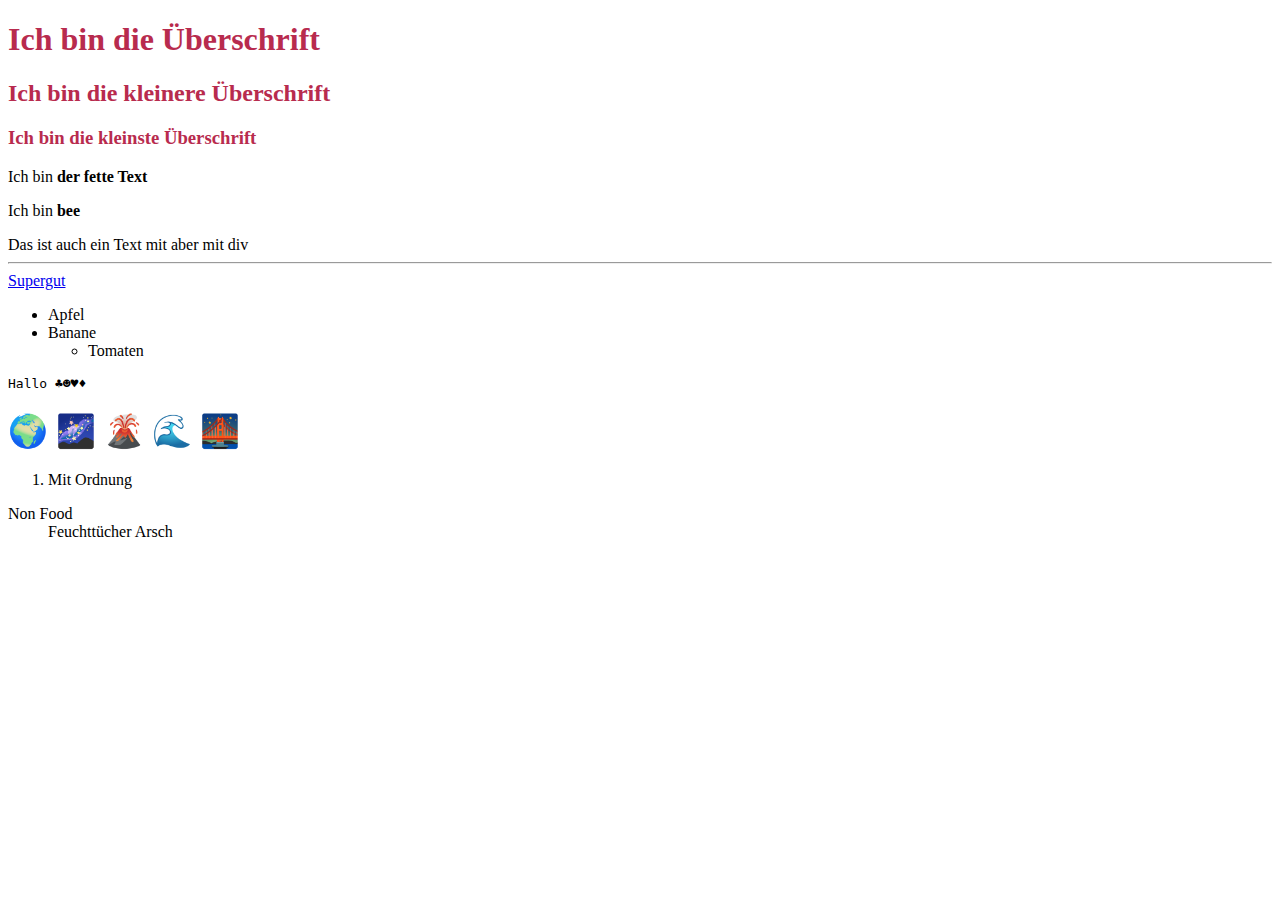
<file: Lektionen/index.html>
<!DOCTYPE html>
<html lang="de-ch">

<head>
    <style>
        div.title {
            color: #b82b4e;
        }
    </style>
    <meta charset="UTF-8">
    <title>
        ZbW WebTech, 1. Einheit
    </title>
</head>

<body>
    <div class="title">
        <h1>Ich bin die Überschrift</h1>
        <h2>Ich bin die kleinere Überschrift</h2>
        <h3>Ich bin die kleinste Überschrift</h3>

    </div>

    <p>Ich bin <strong>der fette Text</strong></p>
    <p>Ich bin <b>bee</b></p>
    <div>Das ist auch ein Text mit aber mit div</div>

    <hr>

    <a href="https://geekprank.com/">Supergut</a>

    <ul>
        <li>Apfel</li>
        <li>Banane</li>
        <ul>
            <li>Tomaten</li>
        </ul>
    </ul>



    <pre>Hallo ♣☻♥♦</h1></pre>

    <h1>&#127757;
        &#127756;
        &#127755;
        &#127754;
        &#127753;

    </h1>

    <ol>
        <li>Mit Ordnung

        </li>
    </ol>

    <dl>
        <dt>Non Food</dt>
        <dd>Feuchttücher Arsch</dd>
    </dl>

</body>

</html>
</file>
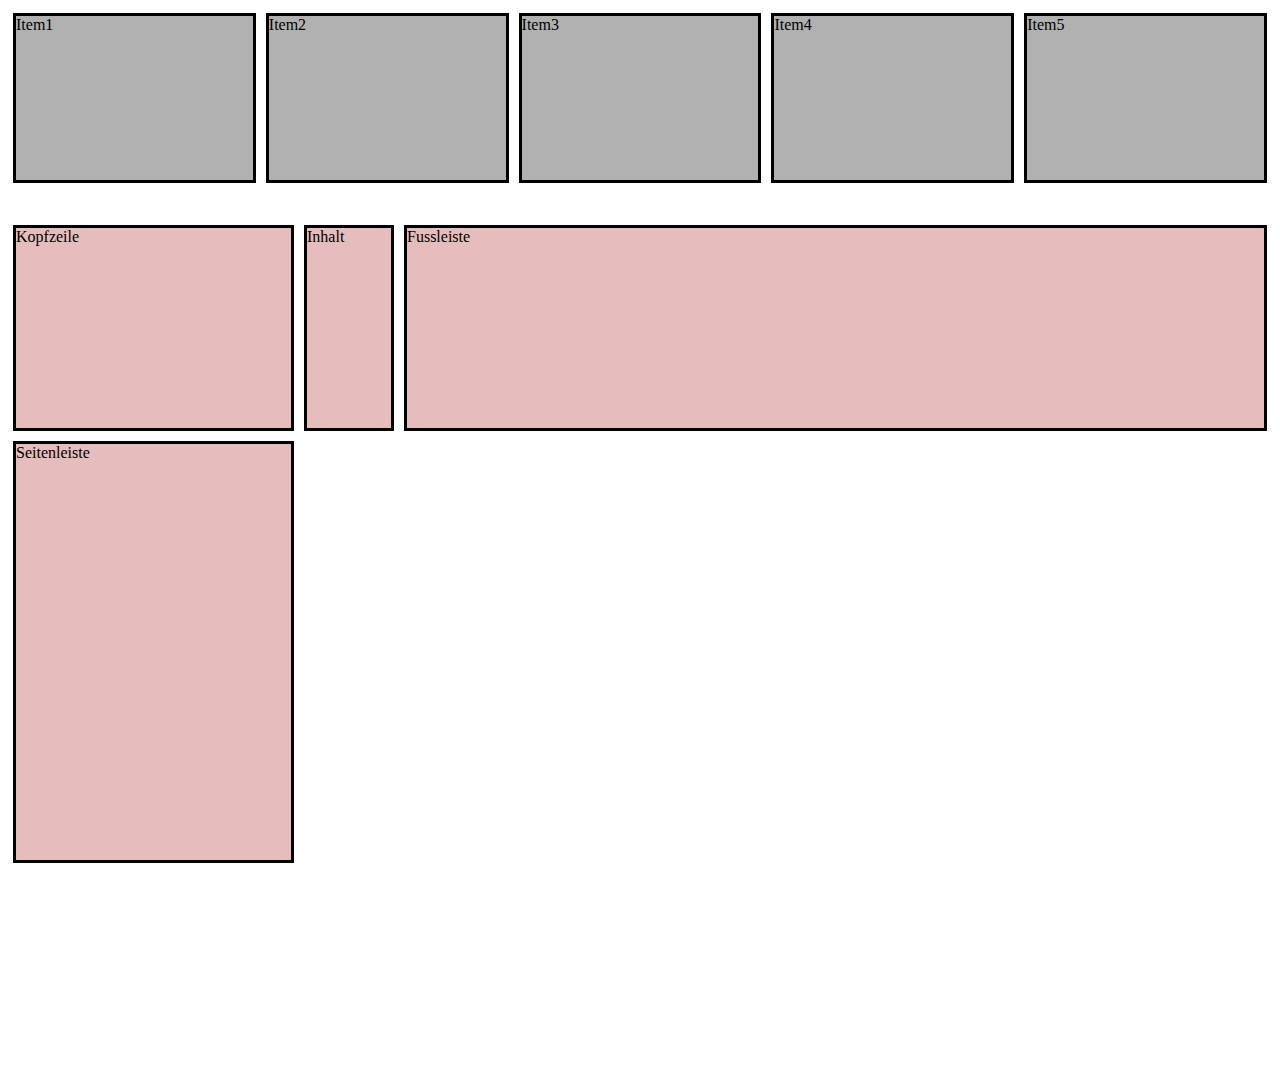
<file: Übungen/index.html>
<!DOCTYPE html>
<html lang="de-CH">

<head>
    <meta charset="UTF-8">
    <meta name="viewport" content="width=device-width, initial-scale=1.0">
    <link rel="stylesheet" href="style_einfaches_grid.css">
    <title>Document</title>
</head>

<body>
    <div class="navleiste">
        <div>Item1</div>
        <div>Item2</div>
        <div>Item3</div>
        <div>Item4</div>
        <div>Item5</div>

    </div>


    <div class="inhalt">
        <div class="header">Kopfzeile</div>
        <div class="article">Inhalt</div>
        <div class="footer">Fussleiste</div>
        <div class="aside">Seitenleiste</div>



    </div>


</body>

</html>
</file>
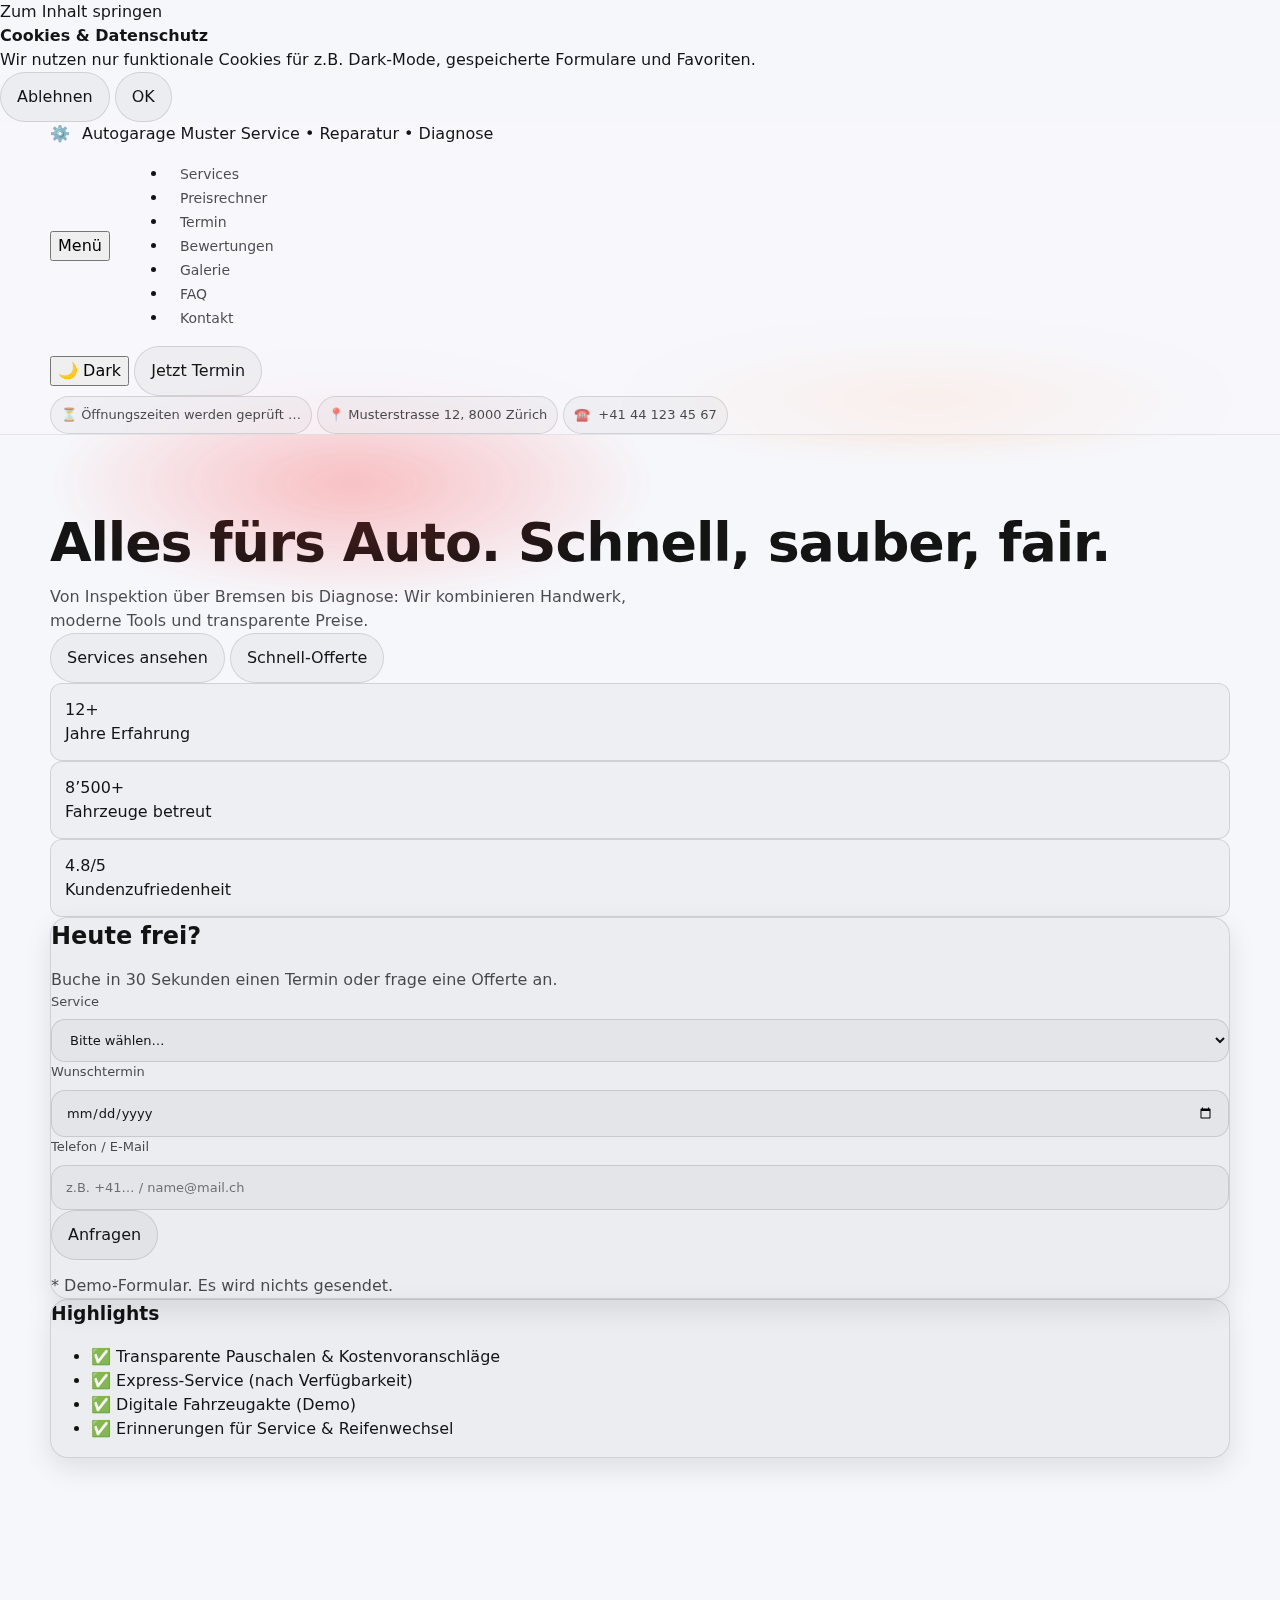
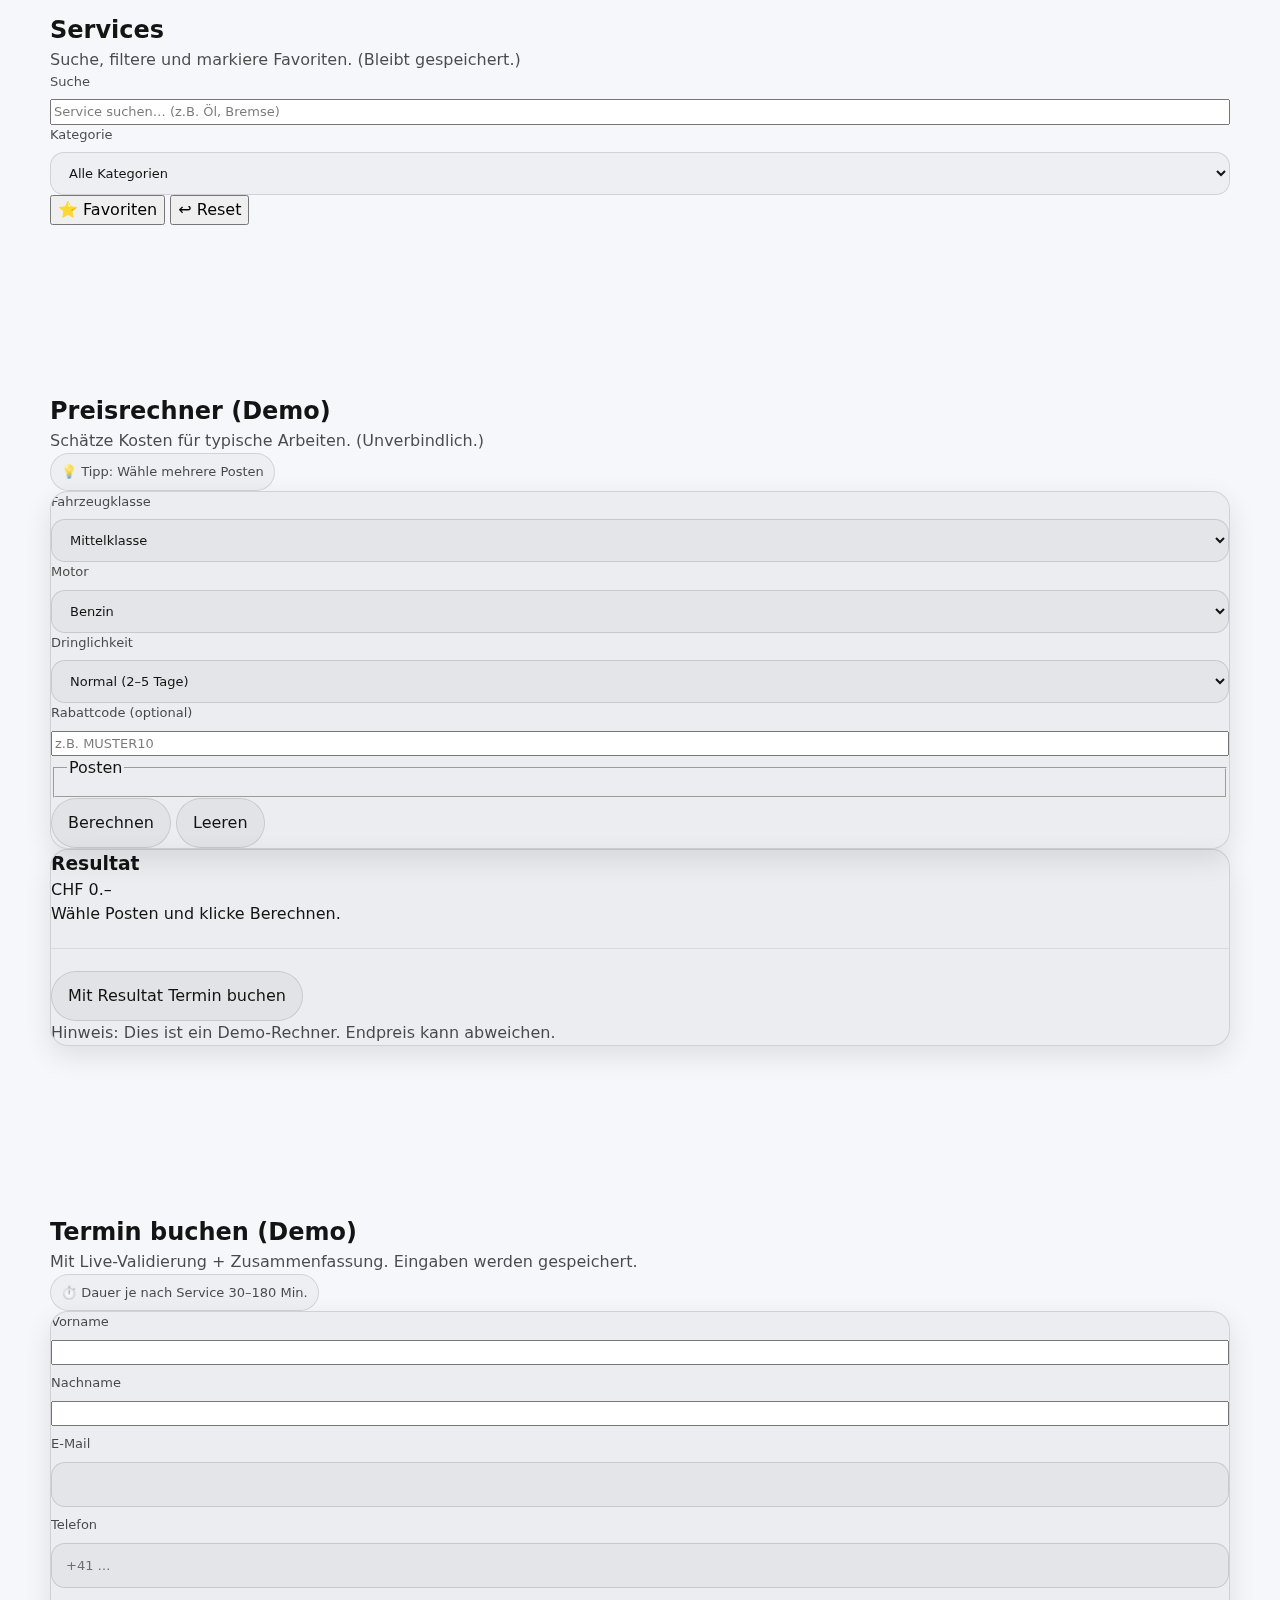
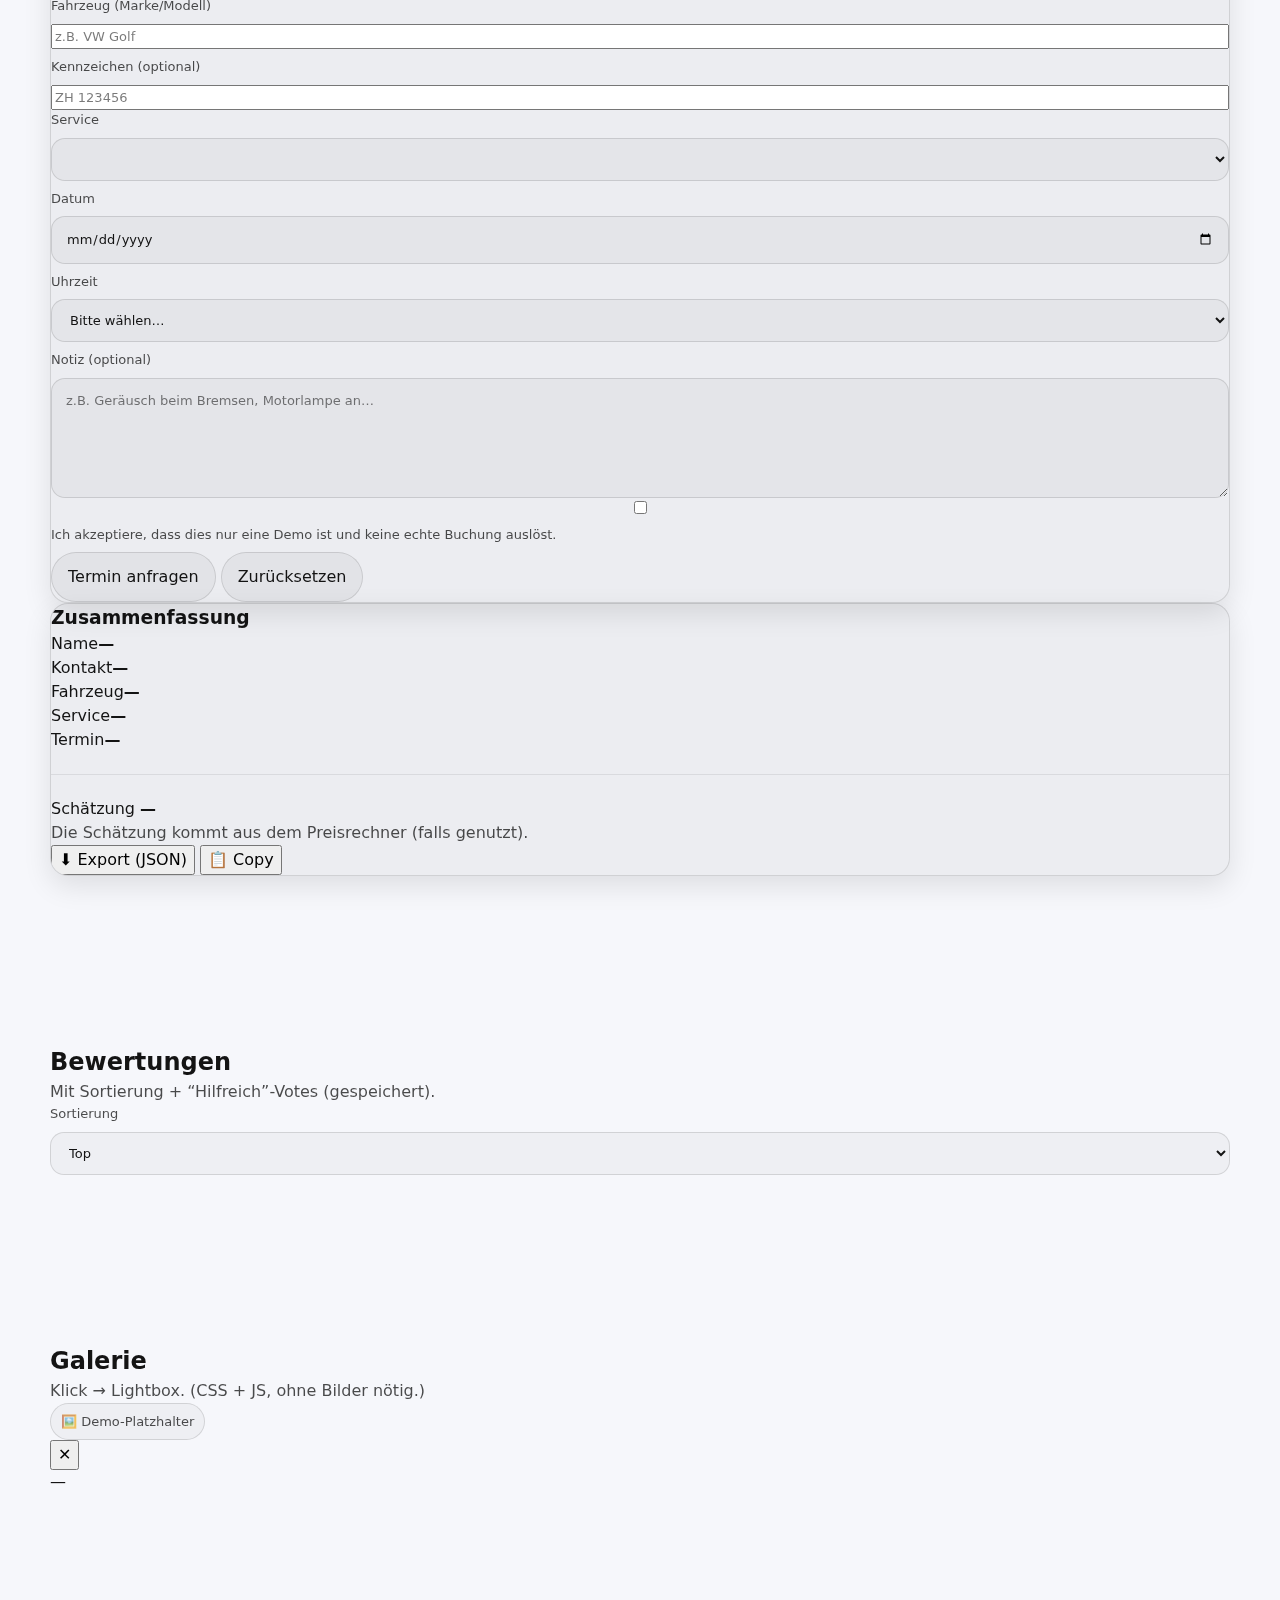
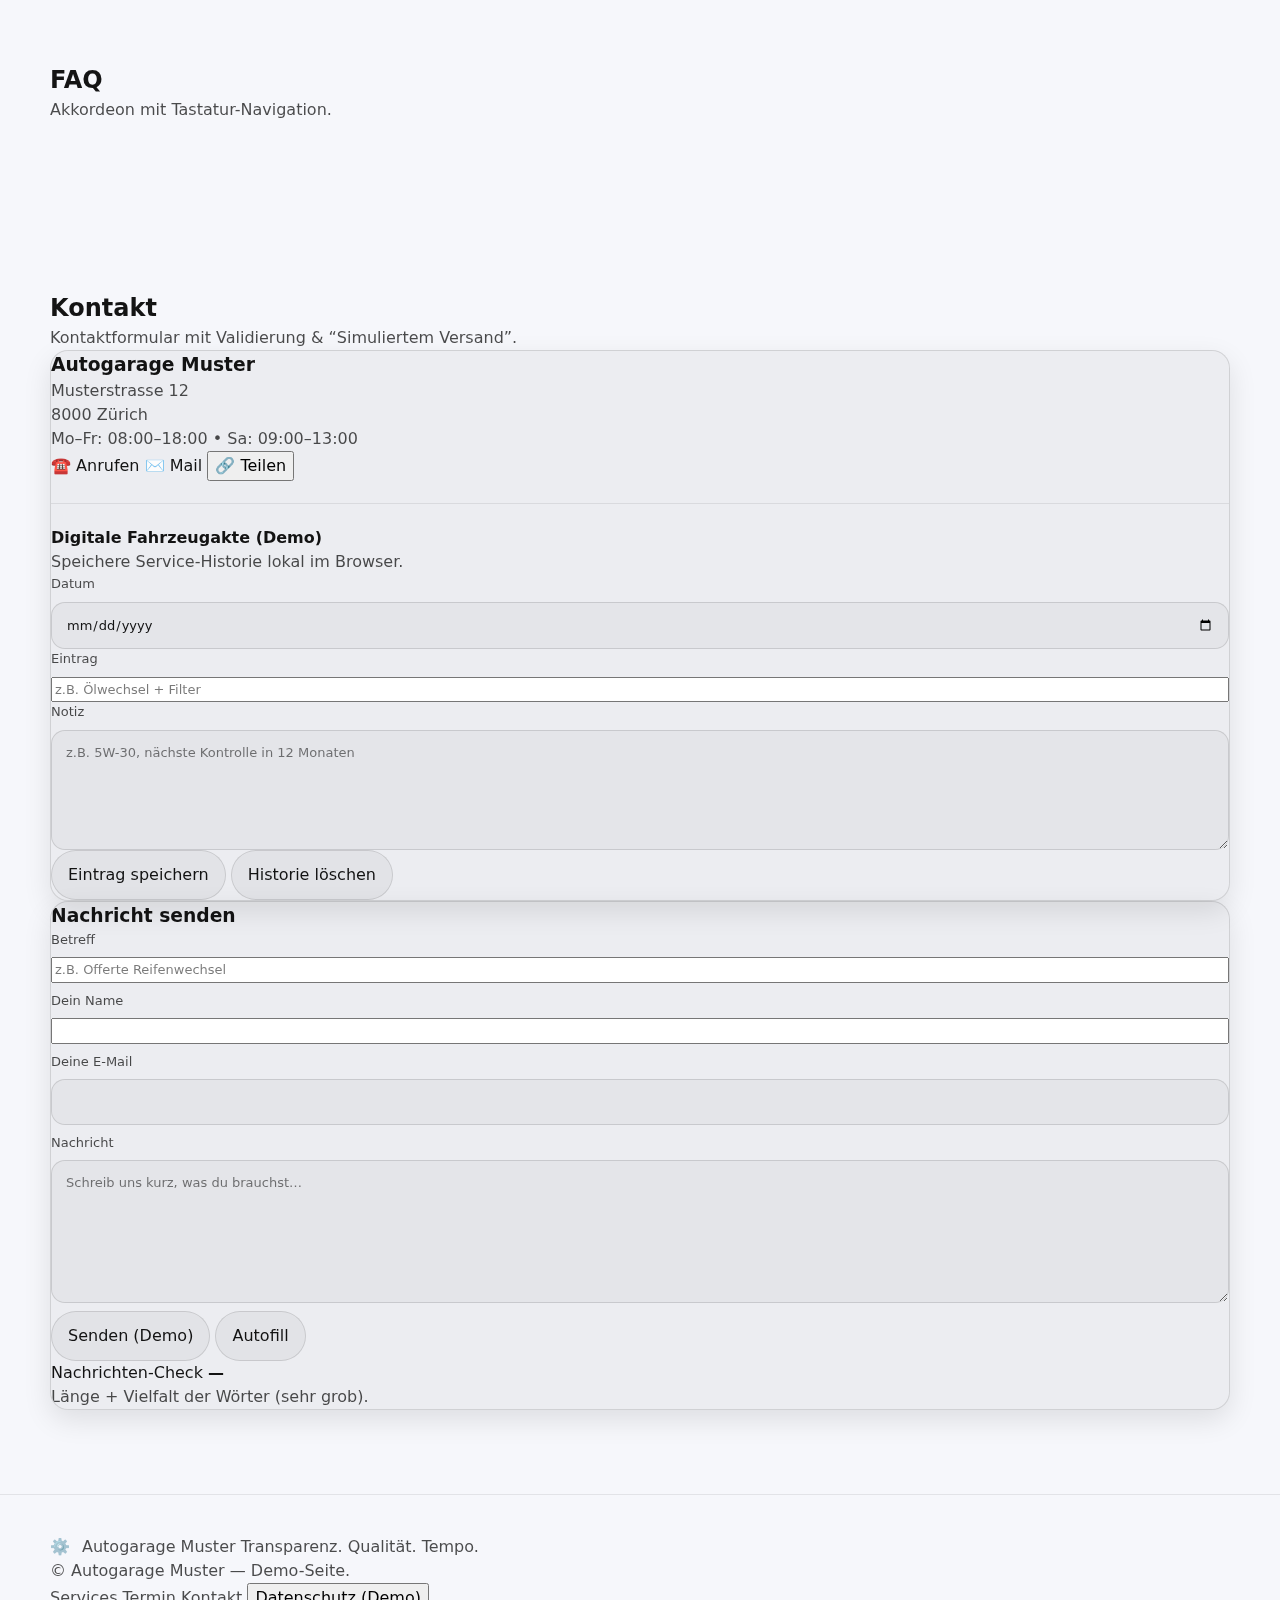
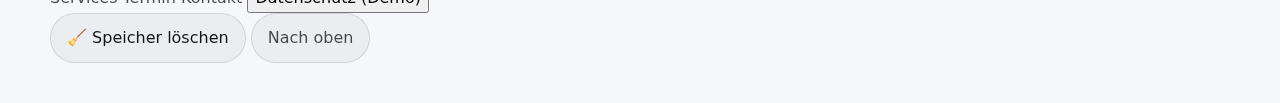
<file: Testat/Test/index.html>
<!DOCTYPE html>
<html lang="de">
<head>
  <meta charset="UTF-8" />
  <meta name="viewport" content="width=device-width, initial-scale=1.0" />
  <meta name="description" content="Autogarage Muster - Service, Reparaturen, Reifenwechsel, Diagnostik, Terminbuchung" />
  <title>Autogarage Muster | Service • Reparatur • Reifen</title>
  <link rel="stylesheet" href="style.css" />
</head>

<body>
  <!-- Skip link -->
  <a class="skip" href="#main">Zum Inhalt springen</a>

  <!-- Cookie Banner -->
  <div class="cookie" id="cookieBanner" role="dialog" aria-live="polite" aria-label="Cookie Hinweis">
    <div class="cookie__inner">
      <div>
        <strong>Cookies & Datenschutz</strong>
        <p>Wir nutzen nur funktionale Cookies für z.B. Dark-Mode, gespeicherte Formulare und Favoriten.</p>
      </div>
      <div class="cookie__actions">
        <button class="btn btn--ghost" id="cookieDecline">Ablehnen</button>
        <button class="btn" id="cookieAccept">OK</button>
      </div>
    </div>
  </div>

  <!-- Header -->
  <header class="header" id="top">
    <div class="container header__bar">
      <a class="brand" href="#top" aria-label="Autogarage Muster">
        <span class="brand__mark" aria-hidden="true">⚙️</span>
        <span class="brand__text">
          <span class="brand__name">Autogarage Muster</span>
          <span class="brand__tag">Service • Reparatur • Diagnose</span>
        </span>
      </a>

      <nav class="nav" aria-label="Hauptnavigation">
        <button class="nav__toggle" id="navToggle" aria-expanded="false" aria-controls="navMenu">
          <span class="sr">Menü</span>
          <span class="burger" aria-hidden="true"></span>
        </button>

        <ul class="nav__menu" id="navMenu">
          <li><a href="#services">Services</a></li>
          <li><a href="#calculator">Preisrechner</a></li>
          <li><a href="#booking">Termin</a></li>
          <li><a href="#reviews">Bewertungen</a></li>
          <li><a href="#gallery">Galerie</a></li>
          <li><a href="#faq">FAQ</a></li>
          <li><a href="#contact">Kontakt</a></li>
        </ul>
      </nav>

      <div class="header__actions">
        <button class="chip" id="themeToggle" aria-label="Dark Mode umschalten">
          🌙 <span class="chip__text">Dark</span>
        </button>
        <a class="btn btn--small" href="#booking">Jetzt Termin</a>
      </div>
    </div>

    <div class="container header__info">
      <div class="pill" id="openStatus" aria-live="polite">⏳ Öffnungszeiten werden geprüft …</div>
      <div class="pill">📍 Musterstrasse 12, 8000 Zürich</div>
      <div class="pill">☎️ <a href="tel:+41441234567">+41 44 123 45 67</a></div>
    </div>
  </header>

  <main id="main">
    <!-- Hero -->
    <section class="hero">
      <div class="container hero__grid">
        <div class="hero__content">
          <h1>Alles fürs Auto. Schnell, sauber, fair.</h1>
          <p>
            Von Inspektion über Bremsen bis Diagnose: Wir kombinieren Handwerk, moderne Tools und transparente Preise.
          </p>

          <div class="hero__cta">
            <a class="btn" href="#services">Services ansehen</a>
            <button class="btn btn--ghost" id="quickQuoteBtn">Schnell-Offerte</button>
          </div>

          <div class="hero__stats" aria-label="Kennzahlen">
            <div class="stat">
              <div class="stat__num" id="statYears">12+</div>
              <div class="stat__label">Jahre Erfahrung</div>
            </div>
            <div class="stat">
              <div class="stat__num" id="statCars">8’500+</div>
              <div class="stat__label">Fahrzeuge betreut</div>
            </div>
            <div class="stat">
              <div class="stat__num" id="statRating">4.8/5</div>
              <div class="stat__label">Kundenzufriedenheit</div>
            </div>
          </div>

          <div class="notice" id="savedNotice" hidden>
            ✅ Deine Eingaben wurden gespeichert (LocalStorage).
          </div>
        </div>

        <div class="hero__card">
          <div class="card card--accent">
            <h2>Heute frei?</h2>
            <p>Buche in 30 Sekunden einen Termin oder frage eine Offerte an.</p>

            <form id="miniBooking" class="form">
              <label class="field">
                <span>Service</span>
                <select id="miniService" required>
                  <option value="" selected disabled>Bitte wählen…</option>
                  <option value="Inspektion">Inspektion</option>
                  <option value="Ölwechsel">Ölwechsel</option>
                  <option value="Bremsen">Bremsen</option>
                  <option value="Reifen">Reifenwechsel</option>
                  <option value="Diagnose">Diagnose</option>
                </select>
              </label>

              <label class="field">
                <span>Wunschtermin</span>
                <input id="miniDate" type="date" required />
              </label>

              <label class="field">
                <span>Telefon / E-Mail</span>
                <input id="miniContact" type="text" placeholder="z.B. +41… / name@mail.ch" required />
              </label>

              <button class="btn btn--full" type="submit">Anfragen</button>
              <p class="muted">* Demo-Formular. Es wird nichts gesendet.</p>
            </form>
          </div>

          <div class="card">
            <h3>Highlights</h3>
            <ul class="checklist">
              <li>✅ Transparente Pauschalen & Kostenvoranschläge</li>
              <li>✅ Express-Service (nach Verfügbarkeit)</li>
              <li>✅ Digitale Fahrzeugakte (Demo)</li>
              <li>✅ Erinnerungen für Service & Reifenwechsel</li>
            </ul>
          </div>
        </div>
      </div>
    </section>

    <!-- Services -->
    <section class="section" id="services">
      <div class="container">
        <div class="section__head">
          <div>
            <h2>Services</h2>
            <p class="muted">Suche, filtere und markiere Favoriten. (Bleibt gespeichert.)</p>
          </div>

          <div class="toolbar">
            <div class="toolbar__group">
              <label class="field field--inline">
                <span class="sr">Suche</span>
                <input id="serviceSearch" type="search" placeholder="Service suchen… (z.B. Öl, Bremse)" />
              </label>

              <label class="field field--inline">
                <span class="sr">Kategorie</span>
                <select id="serviceCategory">
                  <option value="all">Alle Kategorien</option>
                  <option value="Wartung">Wartung</option>
                  <option value="Sicherheit">Sicherheit</option>
                  <option value="Reifen">Reifen</option>
                  <option value="Elektronik">Elektronik</option>
                  <option value="Komfort">Komfort</option>
                </select>
              </label>
            </div>

            <div class="toolbar__group">
              <button class="chip" id="showFavorites">⭐ Favoriten</button>
              <button class="chip" id="resetFilters">↩︎ Reset</button>
            </div>
          </div>
        </div>

        <div class="grid" id="servicesGrid" aria-live="polite"></div>
      </div>
    </section>

    <!-- Calculator -->
    <section class="section section--alt" id="calculator">
      <div class="container">
        <div class="section__head">
          <div>
            <h2>Preisrechner (Demo)</h2>
            <p class="muted">Schätze Kosten für typische Arbeiten. (Unverbindlich.)</p>
          </div>
          <div class="pill" id="calcHint">💡 Tipp: Wähle mehrere Posten</div>
        </div>

        <div class="calc">
          <form id="calcForm" class="card form">
            <div class="form__grid">
              <label class="field">
                <span>Fahrzeugklasse</span>
                <select id="carClass">
                  <option value="small">Kleinwagen</option>
                  <option value="mid" selected>Mittelklasse</option>
                  <option value="suv">SUV / Van</option>
                  <option value="lux">Premium</option>
                </select>
              </label>

              <label class="field">
                <span>Motor</span>
                <select id="engineType">
                  <option value="petrol" selected>Benzin</option>
                  <option value="diesel">Diesel</option>
                  <option value="hybrid">Hybrid</option>
                  <option value="ev">Elektro</option>
                </select>
              </label>

              <label class="field">
                <span>Dringlichkeit</span>
                <select id="urgency">
                  <option value="normal" selected>Normal (2–5 Tage)</option>
                  <option value="fast">Express (24–48h)</option>
                </select>
              </label>

              <label class="field">
                <span>Rabattcode (optional)</span>
                <input id="discountCode" placeholder="z.B. MUSTER10" />
              </label>
            </div>

            <fieldset class="fieldset">
              <legend>Posten</legend>
              <div class="checks" id="calcItems"></div>
            </fieldset>

            <div class="form__actions">
              <button class="btn" type="submit">Berechnen</button>
              <button class="btn btn--ghost" type="button" id="calcClear">Leeren</button>
            </div>
          </form>

          <div class="card calc__result">
            <h3>Resultat</h3>
            <div class="result__big" id="calcTotal">CHF 0.–</div>
            <div class="result__meta" id="calcMeta">Wähle Posten und klicke Berechnen.</div>
            <hr class="sep" />
            <div class="result__list" id="calcBreakdown"></div>

            <div class="result__actions">
              <button class="btn btn--full" id="calcToBooking">Mit Resultat Termin buchen</button>
            </div>
            <p class="muted">Hinweis: Dies ist ein Demo-Rechner. Endpreis kann abweichen.</p>
          </div>
        </div>
      </div>
    </section>

    <!-- Booking -->
    <section class="section" id="booking">
      <div class="container">
        <div class="section__head">
          <div>
            <h2>Termin buchen (Demo)</h2>
            <p class="muted">Mit Live-Validierung + Zusammenfassung. Eingaben werden gespeichert.</p>
          </div>
          <div class="pill">⏱️ Dauer je nach Service 30–180 Min.</div>
        </div>

        <div class="booking">
          <form id="bookingForm" class="card form">
            <div class="form__grid">
              <label class="field">
                <span>Vorname</span>
                <input id="firstName" autocomplete="given-name" required />
                <small class="error" data-for="firstName"></small>
              </label>

              <label class="field">
                <span>Nachname</span>
                <input id="lastName" autocomplete="family-name" required />
                <small class="error" data-for="lastName"></small>
              </label>

              <label class="field">
                <span>E-Mail</span>
                <input id="email" type="email" autocomplete="email" required />
                <small class="error" data-for="email"></small>
              </label>

              <label class="field">
                <span>Telefon</span>
                <input id="phone" type="tel" autocomplete="tel" placeholder="+41 …" required />
                <small class="error" data-for="phone"></small>
              </label>

              <label class="field">
                <span>Fahrzeug (Marke/Modell)</span>
                <input id="carModel" placeholder="z.B. VW Golf" required />
                <small class="error" data-for="carModel"></small>
              </label>

              <label class="field">
                <span>Kennzeichen (optional)</span>
                <input id="plate" placeholder="ZH 123456" />
              </label>

              <label class="field">
                <span>Service</span>
                <select id="service" required></select>
                <small class="error" data-for="service"></small>
              </label>

              <label class="field">
                <span>Datum</span>
                <input id="date" type="date" required />
                <small class="error" data-for="date"></small>
              </label>

              <label class="field">
                <span>Uhrzeit</span>
                <select id="time" required>
                  <option value="" selected disabled>Bitte wählen…</option>
                  <option>08:00</option><option>09:00</option><option>10:00</option>
                  <option>11:00</option><option>13:00</option><option>14:00</option>
                  <option>15:00</option><option>16:00</option>
                </select>
                <small class="error" data-for="time"></small>
              </label>

              <label class="field field--full">
                <span>Notiz (optional)</span>
                <textarea id="note" rows="4" placeholder="z.B. Geräusch beim Bremsen, Motorlampe an…"></textarea>
              </label>

              <label class="field field--full field--check">
                <input id="consent" type="checkbox" required />
                <span>Ich akzeptiere, dass dies nur eine Demo ist und keine echte Buchung auslöst.</span>
                <small class="error" data-for="consent"></small>
              </label>
            </div>

            <div class="form__actions">
              <button class="btn" type="submit">Termin anfragen</button>
              <button class="btn btn--ghost" type="button" id="bookingReset">Zurücksetzen</button>
            </div>

            <div class="toast" id="toast" role="status" aria-live="polite" hidden></div>
          </form>

          <aside class="card summary" aria-label="Zusammenfassung">
            <h3>Zusammenfassung</h3>
            <div class="summary__row"><span>Name</span><strong id="sumName">—</strong></div>
            <div class="summary__row"><span>Kontakt</span><strong id="sumContact">—</strong></div>
            <div class="summary__row"><span>Fahrzeug</span><strong id="sumCar">—</strong></div>
            <div class="summary__row"><span>Service</span><strong id="sumService">—</strong></div>
            <div class="summary__row"><span>Termin</span><strong id="sumDate">—</strong></div>
            <hr class="sep" />
            <div class="summary__row">
              <span>Schätzung</span>
              <strong id="sumPrice">—</strong>
            </div>
            <p class="muted">Die Schätzung kommt aus dem Preisrechner (falls genutzt).</p>

            <div class="summary__actions">
              <button class="chip" id="exportJson">⬇︎ Export (JSON)</button>
              <button class="chip" id="copySummary">📋 Copy</button>
            </div>
          </aside>
        </div>
      </div>
    </section>

    <!-- Reviews -->
    <section class="section section--alt" id="reviews">
      <div class="container">
        <div class="section__head">
          <div>
            <h2>Bewertungen</h2>
            <p class="muted">Mit Sortierung + “Hilfreich”-Votes (gespeichert).</p>
          </div>

          <div class="toolbar">
            <label class="field field--inline">
              <span class="sr">Sortierung</span>
              <select id="reviewSort">
                <option value="top" selected>Top</option>
                <option value="new">Neueste</option>
                <option value="stars">Sterne</option>
              </select>
            </label>
          </div>
        </div>

        <div class="reviews" id="reviewsGrid"></div>
      </div>
    </section>

    <!-- Gallery -->
    <section class="section" id="gallery">
      <div class="container">
        <div class="section__head">
          <div>
            <h2>Galerie</h2>
            <p class="muted">Klick → Lightbox. (CSS + JS, ohne Bilder nötig.)</p>
          </div>
          <div class="pill">🖼️ Demo-Platzhalter</div>
        </div>

        <div class="gallery" id="galleryGrid" aria-label="Bildergalerie"></div>

        <div class="lightbox" id="lightbox" aria-hidden="true">
          <button class="lightbox__close" id="lightboxClose" aria-label="Schliessen">✕</button>
          <div class="lightbox__content" role="dialog" aria-modal="true" aria-label="Bildvorschau">
            <div class="lightbox__img" id="lightboxImg" aria-label="Vorschau"></div>
            <div class="lightbox__caption" id="lightboxCap">—</div>
          </div>
        </div>
      </div>
    </section>

    <!-- FAQ -->
    <section class="section section--alt" id="faq">
      <div class="container">
        <div class="section__head">
          <div>
            <h2>FAQ</h2>
            <p class="muted">Akkordeon mit Tastatur-Navigation.</p>
          </div>
        </div>

        <div class="accordion" id="faqAccordion"></div>
      </div>
    </section>

    <!-- Contact -->
    <section class="section" id="contact">
      <div class="container">
        <div class="section__head">
          <div>
            <h2>Kontakt</h2>
            <p class="muted">Kontaktformular mit Validierung & “Simuliertem Versand”.</p>
          </div>
        </div>

        <div class="contact">
          <div class="card">
            <h3>Autogarage Muster</h3>
            <p class="muted">
              Musterstrasse 12<br />
              8000 Zürich<br />
              Mo–Fr: 08:00–18:00 • Sa: 09:00–13:00
            </p>

            <div class="contact__chips">
              <a class="chip" href="tel:+41441234567">☎️ Anrufen</a>
              <a class="chip" href="mailto:info@autogarage-muster.ch">✉️ Mail</a>
              <button class="chip" id="shareBtn">🔗 Teilen</button>
            </div>

            <hr class="sep" />

            <h4>Digitale Fahrzeugakte (Demo)</h4>
            <p class="muted">Speichere Service-Historie lokal im Browser.</p>

            <form id="historyForm" class="form">
              <div class="form__grid">
                <label class="field">
                  <span>Datum</span>
                  <input id="histDate" type="date" required />
                </label>
                <label class="field">
                  <span>Eintrag</span>
                  <input id="histEntry" placeholder="z.B. Ölwechsel + Filter" required />
                </label>
                <label class="field field--full">
                  <span>Notiz</span>
                  <textarea id="histNote" rows="3" placeholder="z.B. 5W-30, nächste Kontrolle in 12 Monaten"></textarea>
                </label>
              </div>
              <div class="form__actions">
                <button class="btn" type="submit">Eintrag speichern</button>
                <button class="btn btn--ghost" type="button" id="historyClear">Historie löschen</button>
              </div>
            </form>

            <div class="history" id="historyList" aria-live="polite"></div>
          </div>

          <form id="contactForm" class="card form">
            <h3>Nachricht senden</h3>

            <label class="field">
              <span>Betreff</span>
              <input id="cSubject" required placeholder="z.B. Offerte Reifenwechsel" />
              <small class="error" data-for="cSubject"></small>
            </label>

            <label class="field">
              <span>Dein Name</span>
              <input id="cName" required />
              <small class="error" data-for="cName"></small>
            </label>

            <label class="field">
              <span>Deine E-Mail</span>
              <input id="cEmail" type="email" required />
              <small class="error" data-for="cEmail"></small>
            </label>

            <label class="field">
              <span>Nachricht</span>
              <textarea id="cMessage" rows="6" required placeholder="Schreib uns kurz, was du brauchst…"></textarea>
              <small class="error" data-for="cMessage"></small>
            </label>

            <div class="form__actions">
              <button class="btn" type="submit">Senden (Demo)</button>
              <button class="btn btn--ghost" type="button" id="contactFill">Autofill</button>
            </div>

            <div class="meter" aria-label="Text Qualität">
              <div class="meter__label">
                <span>Nachrichten-Check</span>
                <strong id="qualityLabel">—</strong>
              </div>
              <div class="meter__bar">
                <div class="meter__fill" id="qualityFill" style="width:0%"></div>
              </div>
              <p class="muted">Länge + Vielfalt der Wörter (sehr grob).</p>
            </div>
          </form>
        </div>
      </div>
    </section>

    <!-- Footer -->
    <footer class="footer">
      <div class="container footer__grid">
        <div>
          <div class="brand brand--footer">
            <span class="brand__mark" aria-hidden="true">⚙️</span>
            <span class="brand__text">
              <span class="brand__name">Autogarage Muster</span>
              <span class="brand__tag">Transparenz. Qualität. Tempo.</span>
            </span>
          </div>
          <p class="muted">
            © <span id="year"></span> Autogarage Muster — Demo-Seite.
          </p>
        </div>

        <div class="footer__links">
          <a href="#services">Services</a>
          <a href="#booking">Termin</a>
          <a href="#contact">Kontakt</a>
          <button class="linklike" id="privacyBtn">Datenschutz (Demo)</button>
        </div>

        <div class="footer__cta">
          <button class="btn btn--ghost" id="clearStorage">🧹 Speicher löschen</button>
          <a class="btn" href="#top">Nach oben</a>
        </div>
      </div>
    </footer>

    <!-- Back to top -->
    <button class="toTop" id="toTop" aria-label="Nach oben" hidden>↑</button>

    <!-- Modal: Schnell-Offerte -->
    <div class="modal" id="quoteModal" aria-hidden="true">
      <div class="modal__overlay" data-close></div>
      <div class="modal__panel" role="dialog" aria-modal="true" aria-label="Schnell-Offerte">
        <div class="modal__head">
          <h3>Schnell-Offerte</h3>
          <button class="iconBtn" data-close aria-label="Schliessen">✕</button>
        </div>

        <form id="quoteForm" class="form">
          <div class="form__grid">
            <label class="field">
              <span>Problem / Wunsch</span>
              <input id="qTopic" required placeholder="z.B. Motorlampe, Reifenwechsel…" />
            </label>
            <label class="field">
              <span>Budget (optional)</span>
              <input id="qBudget" type="number" min="0" step="10" placeholder="CHF" />
            </label>
            <label class="field field--full">
              <span>Details</span>
              <textarea id="qDetails" rows="4" placeholder="Kurz beschreiben…"></textarea>
            </label>
          </div>

          <div class="form__actions">
            <button class="btn" type="submit">Offerte erstellen (Demo)</button>
            <button class="btn btn--ghost" type="button" data-close>Abbrechen</button>
          </div>

          <div class="card mini" id="quoteResult" hidden>
            <h4>Vorschlag</h4>
            <p class="muted" id="quoteText">—</p>
          </div>
        </form>
      </div>
    </div>

    <!-- Modal: Datenschutz -->
    <div class="modal" id="privacyModal" aria-hidden="true">
      <div class="modal__overlay" data-close></div>
      <div class="modal__panel" role="dialog" aria-modal="true" aria-label="Datenschutz">
        <div class="modal__head">
          <h3>Datenschutz (Demo)</h3>
          <button class="iconBtn" data-close aria-label="Schliessen">✕</button>
        </div>
        <div class="prose">
          <p>
            Diese Demo speichert einige Dinge lokal in deinem Browser (LocalStorage), z.B. Dark-Mode, Formulardaten,
            Favoriten und “Hilfreich”-Votes. Es werden keine Daten an einen Server gesendet.
          </p>
          <p class="muted">In einer echten Seite würden hier rechtliche Texte stehen.</p>
        </div>
        <div class="form__actions">
          <button class="btn" data-close>Verstanden</button>
        </div>
      </div>
    </div>

  </main>

  <script>
    // ---------------------------
    // Data
    // ---------------------------
    const SERVICES = [
      { id: "oil", title: "Ölwechsel", cat: "Wartung", mins: 45, price: 170, desc: "Öl + Filter + Sichtkontrolle.", tags: ["öl", "filter", "wartung"] },
      { id: "inspection", title: "Inspektion", cat: "Wartung", mins: 120, price: 320, desc: "Herstellernahe Checks & Flüssigkeiten.", tags: ["service", "wartung", "check"] },
      { id: "brakes", title: "Bremsen-Check", cat: "Sicherheit", mins: 60, price: 140, desc: "Beläge/Scheiben prüfen, Messwerte.", tags: ["bremse", "sicherheit"] },
      { id: "brakeReplace", title: "Bremsen ersetzen", cat: "Sicherheit", mins: 180, price: 690, desc: "Beläge + Scheiben (Achse) ab.", tags: ["bremse", "scheiben"] },
      { id: "tires", title: "Reifenwechsel", cat: "Reifen", mins: 40, price: 90, desc: "Räderwechsel + Drehmoment.", tags: ["reifen", "räder"] },
      { id: "storage", title: "Reifen einlagern", cat: "Reifen", mins: 10, price: 65, desc: "Saisonlagerung im Hotel.", tags: ["reifen", "lager"] },
      { id: "ac", title: "Klima-Service", cat: "Komfort", mins: 60, price: 160, desc: "Dichtheit, Kältemittel, Geruch.", tags: ["klima", "komfort"] },
      { id: "diag", title: "Diagnose / OBD", cat: "Elektronik", mins: 60, price: 180, desc: "Fehlercodes auslesen + Bericht.", tags: ["diagnose", "obd", "elektronik"] },
      { id: "battery", title: "Batterie-Test", cat: "Elektronik", mins: 20, price: 50, desc: "Startleistung & Ladezustand.", tags: ["batterie", "start"] },
      { id: "lights", title: "Licht einstellen", cat: "Sicherheit", mins: 25, price: 65, desc: "Scheinwerfer prüfen & justieren.", tags: ["licht", "sicherheit"] },
      { id: "wash", title: "Innen-/Aussenreinigung", cat: "Komfort", mins: 90, price: 190, desc: "Gründliche Pflege & Staubsaugen.", tags: ["reinigung", "pflege"] },
    ];

    const CALC_ITEMS = [
      { id: "oil", label: "Ölwechsel", base: 170 },
      { id: "filters", label: "Luft-/Pollenfilter", base: 85 },
      { id: "brakes", label: "Bremsen-Check", base: 140 },
      { id: "brakeParts", label: "Bremsen (Achse) ersetzen", base: 690 },
      { id: "tires", label: "Reifenwechsel", base: 90 },
      { id: "alignment", label: "Achsvermessung", base: 210 },
      { id: "diag", label: "Diagnose/OBD", base: 180 },
      { id: "ac", label: "Klima-Service", base: 160 },
      { id: "battery", label: "Batterie (Test)", base: 50 },
    ];

    const REVIEWS = [
      { id: "r1", name: "M. Keller", stars: 5, date: "2025-11-02", text: "Schnell Termin bekommen, saubere Arbeit, fairer Preis." },
      { id: "r2", name: "A. Rossi", stars: 5, date: "2025-10-14", text: "Diagnose war präzise, Fehler direkt gefunden. Top Kommunikation." },
      { id: "r3", name: "S. Meier", stars: 4, date: "2025-07-22", text: "Reifenwechsel ging zügig. Wartebereich angenehm." },
      { id: "r4", name: "L. Novak", stars: 5, date: "2025-12-05", text: "Bremsen gemacht, alles transparent erklärt. Sehr professionell." },
      { id: "r5", name: "N. Frei", stars: 4, date: "2025-09-01", text: "Gute Beratung. Kleine Verzögerung, aber fair gelöst." },
    ];

    const FAQ = [
      { q: "Kann ich ohne Termin vorbeikommen?", a: "Ja, für kleine Checks. Für Reparaturen empfehlen wir einen Termin, damit du nicht warten musst." },
      { q: "Welche Marken betreut ihr?", a: "Wir betreuen die meisten Marken. Für Spezialfälle (z.B. exotische Modelle) klären wir vorab kurz ab." },
      { q: "Wie funktioniert der Preisrechner?", a: "Er schätzt anhand typischer Pauschalen. Endpreis hängt von Teilen, Zustand und Aufwand ab." },
      { q: "Habt ihr Ersatzwagen?", a: "In dieser Demo ja 😉. In echt: oft nach Verfügbarkeit. Am besten beim Termin anfragen." },
      { q: "Speichert die Seite Daten?", a: "Nur lokal im Browser (Dark-Mode, Favoriten, Formulare). Nichts wird gesendet." },
    ];

    // ---------------------------
    // Helpers
    // ---------------------------
    const $ = (sel, root=document) => root.querySelector(sel);
    const $$ = (sel, root=document) => Array.from(root.querySelectorAll(sel));
    const fmtCHF = (n) => `CHF ${Math.round(n).toLocaleString("de-CH")}.-`;

    const storage = {
      get(key, fallback=null){
        try { return JSON.parse(localStorage.getItem(key)) ?? fallback; } catch { return fallback; }
      },
      set(key, val){
        localStorage.setItem(key, JSON.stringify(val));
      },
      del(key){ localStorage.removeItem(key); }
    };

    // ---------------------------
    // Theme
    // ---------------------------
    const themeToggle = $("#themeToggle");
    const applyTheme = (mode) => {
      document.documentElement.dataset.theme = mode;
      storage.set("theme", mode);
      themeToggle.querySelector(".chip__text").textContent = mode === "dark" ? "Light" : "Dark";
      themeToggle.firstChild.textContent = mode === "dark" ? "☀️ " : "🌙 ";
    };
    const initTheme = () => applyTheme(storage.get("theme", "light"));

    // ---------------------------
    // Cookie banner
    // ---------------------------
    const cookieBanner = $("#cookieBanner");
    const initCookie = () => {
      const consent = storage.get("cookieConsent", null);
      cookieBanner.hidden = consent !== null;
    };
    $("#cookieAccept").addEventListener("click", () => {
      storage.set("cookieConsent", true);
      cookieBanner.hidden = true;
    });
    $("#cookieDecline").addEventListener("click", () => {
      storage.set("cookieConsent", false);
      cookieBanner.hidden = true;
    });

    // ---------------------------
    // Nav (mobile)
    // ---------------------------
    const navToggle = $("#navToggle");
    const navMenu = $("#navMenu");
    navToggle.addEventListener("click", () => {
      const open = navToggle.getAttribute("aria-expanded") === "true";
      navToggle.setAttribute("aria-expanded", String(!open));
      navMenu.classList.toggle("nav__menu--open", !open);
    });
    $$("#navMenu a").forEach(a => a.addEventListener("click", () => {
      navToggle.setAttribute("aria-expanded", "false");
      navMenu.classList.remove("nav__menu--open");
    }));

    // ---------------------------
    // Open status (based on local time)
    // Mo–Fr 08:00–18:00, Sa 09:00–13:00, So closed
    // ---------------------------
    const openStatus = $("#openStatus");
    const setOpenStatus = () => {
      const now = new Date();
      const day = now.getDay(); // 0 Sun
      const minutes = now.getHours() * 60 + now.getMinutes();

      let open = false;
      let text = "Geschlossen";
      let next = "";

      const inRange = (fromH, fromM, toH, toM) => {
        const from = fromH*60 + fromM;
        const to = toH
</file>
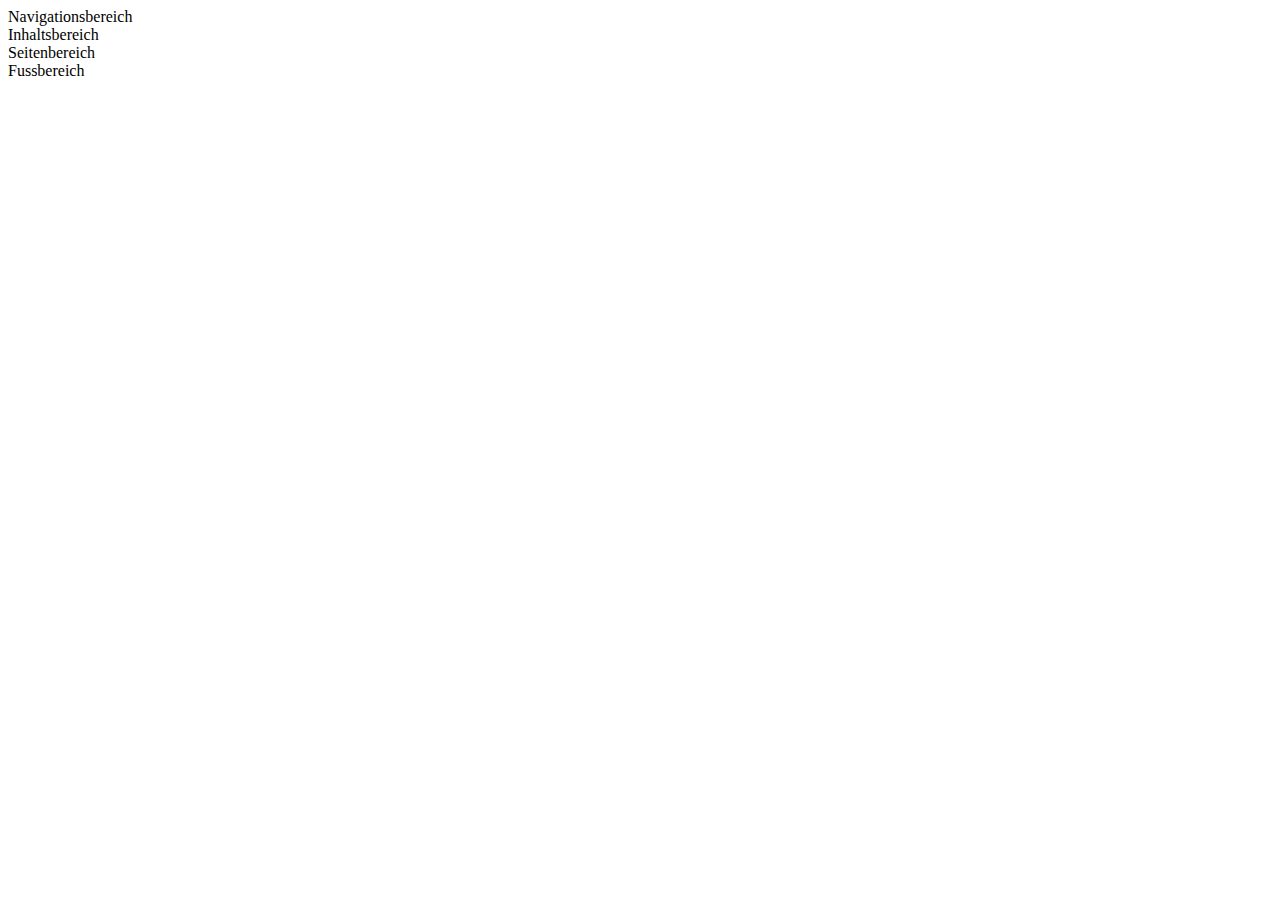
<file: Lektionen/index2.html>
<!DOCTYPE html>
<html lang="de-CH">

<head>
    <meta charset="UTF-8">
    <meta name="viewport" content="width=device-width, initial-scale=1.0">
    <title>Document</title>
</head>

<body>

    <nav>Navigationsbereich</nav>
    <section>Inhaltsbereich</section>
    <aside>Seitenbereich</aside>
    <footer>Fussbereich</footer>

</body>

</html>
</file>
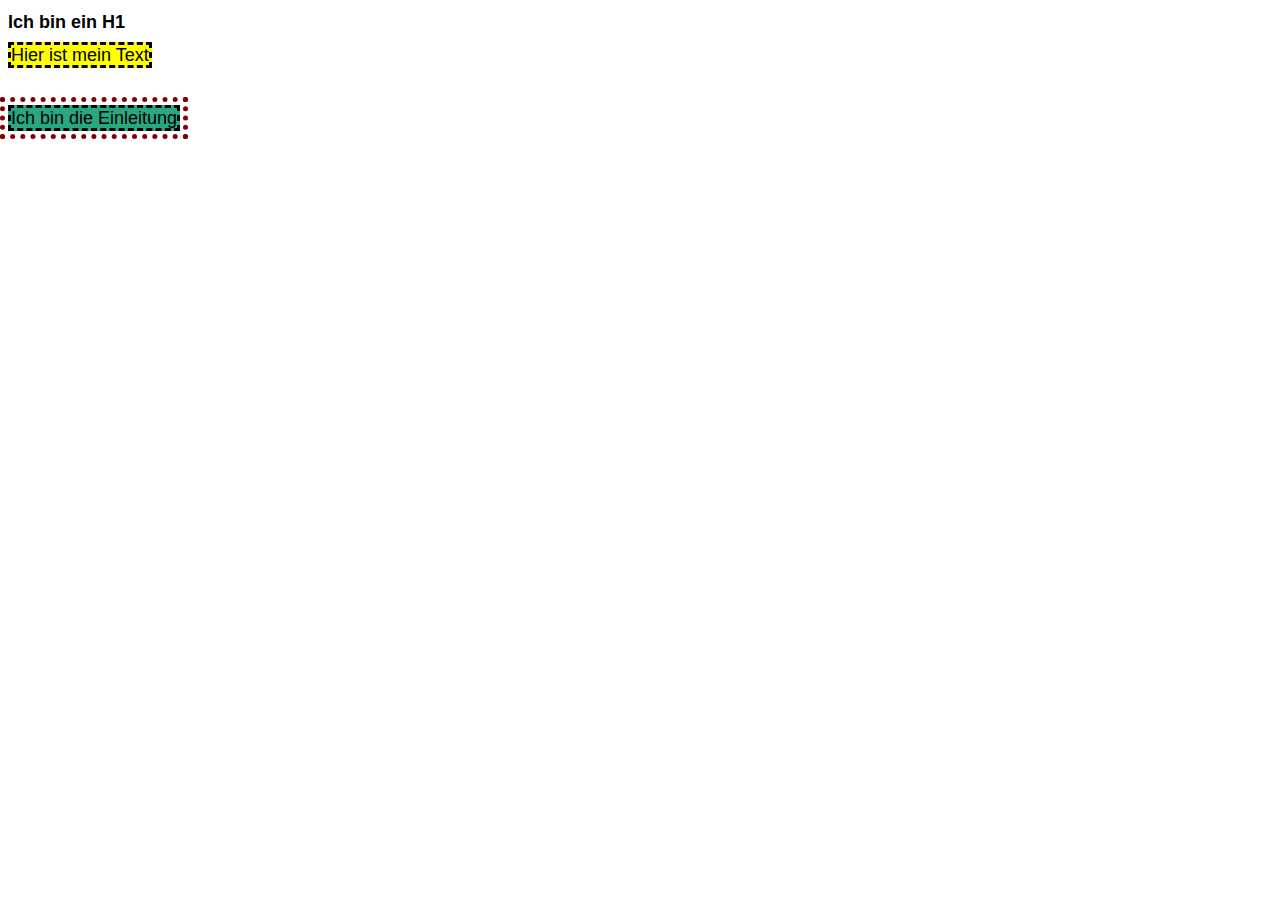
<file: Lektionen/Lektion2.html>
<!DOCTYPE html>
<html lang="de-CH">

<head>
    <meta charset="UTF-8">
    <meta name="viewport" content="width=device-width, initial-scale=1.0">
    <title>Test CSS</title>
    <link rel="stylesheet" href="Lektion2CSS.css">


</head>

<body>
    <h1>Ich bin ein H1</h1>
    <span>Hier ist mein Text</span>
    <br>
    <br>
    <br>
    <span class="Einleitung">Ich bin die Einleitung</span>

</body>

</html>
</file>
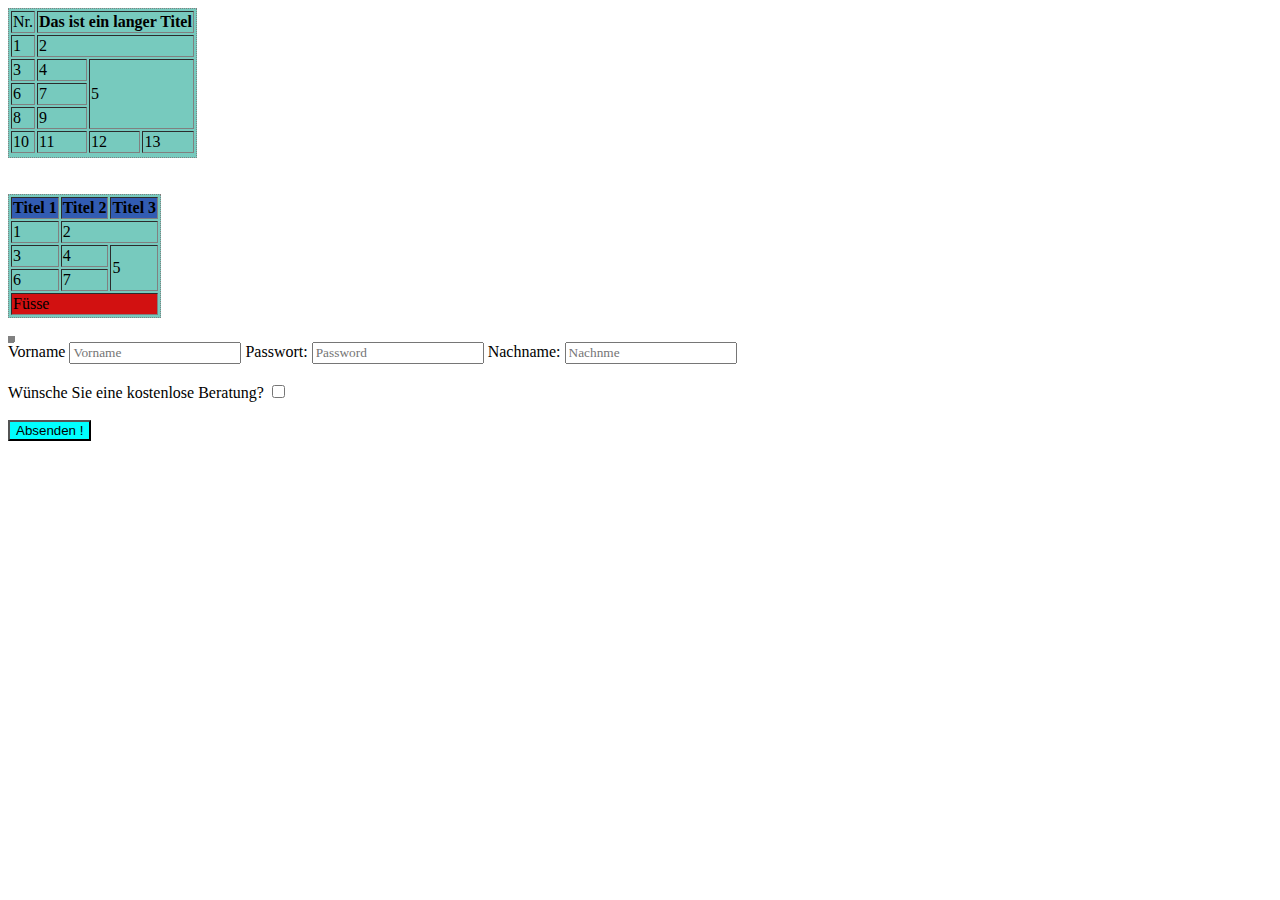
<file: Lektionen/Lektion3.html>
<!DOCTYPE html>
<html lang="de-CH">

<head>
    <meta charset="UTF-8">
    <meta name="viewport" content="width=device-width, initial-scale=1.0">
    <link rel="stylesheet" href="Lektion3.css">
    <title>Document</title>
</head>

<body>






    <table border="1"> <!--alte Schreiweise-->
        <tr>
            <td>Nr.</td>
            <th colspan="3">Das ist ein langer Titel</th>

        <tr>

            <td>1</td>
            <td colspan="3">2</td>
        </tr>

        <tr>
            <td>3</td>
            <td>4</td>
            <td colspan="2" rowspan="3">5</td>
        </tr>
        <tr>
            <td>6</td>
            <td>7</td>
        </tr>

        <tr>
            <td>8</td>
            <td>9</td>
        </tr>
        <tr>
            <td>10</td>
            <td>11</td>
            <td>12</td>
            <td>13</td>
        </tr>

        <tr></tr>
    </table>

    <br>
    <br>





    <table border="1"> <!--neue Schreibweise-->
        <thead>
            <th>Titel 1</th>
            <th>Titel 2</th>
            <th>Titel 3</th>
        </thead>
        <tbody>
            <tr>

                <td>1</td>
                <td colspan="3">2</td>
            </tr>

            <tr>
                <td>3</td>
                <td>4</td>
                <td colspan="2" rowspan="3">5</td>
            </tr>
            <tr>
                <td>6</td>
                <td>7</td>
            </tr>
        </tbody>
        <tfoot>
            <td colspan="3">Füsse</td>
        </tfoot>


    </table>

    <br>

    <table>

    </table>



    <form action="Lektion3.html" method="get">
        <label>Vorname
            <input type="text" name="vorname" placeholder="Vorname" style="font-family: cursive;"></label>
        <label>Passwort:
            <input type="password" placeholder="Password" style="font-family: cursive;"></label>
        <label>Nachname:
            <input type="text" name="nachname" placeholder="Nachnme" style="font-family:fantasy;"></label>
        <br>
        <br>
        <label> Wünsche Sie eine kostenlose Beratung?
            <input type="checkbox">
        </label>

        <br>
        <br>
        <input type="submit" name="speichern" value="Absenden !" id="" style="background-color: cyan;">



    </form>


</body>

</html>
</file>
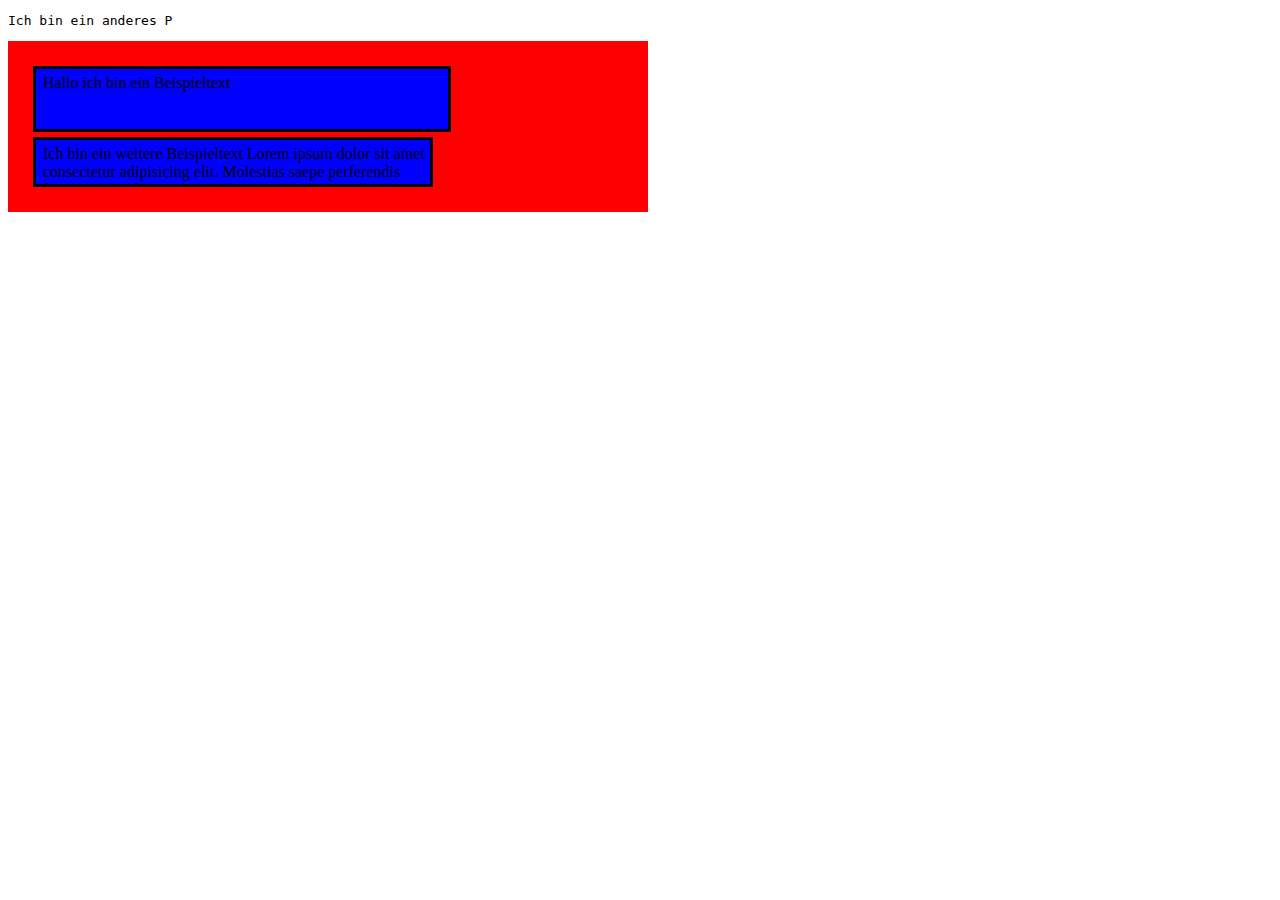
<file: Lektionen/Lektion4.html>
<!DOCTYPE html>
<html lang="de-CH">

<head>
    <meta charset="UTF-8">
    <meta name="viewport" content="width=device-width, initial-scale=1.0">
    <link rel="stylesheet" href="Lektion4.css">
    <title>Document</title>
</head>

<body>
    <pre>Ich bin ein anderes P</pre>
    <div>
        <p>
            Hallo ich bin ein Beispieltext


        </p>

        <!-- border-box heisst: in die definierte Grösse wird Padding und Border einberechent-->
        <p style="box-sizing: border-box;">
            Ich bin ein weitere Beispieltext
            Lorem ipsum dolor sit amet consectetur adipisicing elit. Molestias saepe perferendis fuga error quidem
            aspernatur? Nemo minima iusto ducimus cum praesentium consequatur accusantium illo, reiciendis quaerat
            deleniti harum esse animi!
        </p>

    </div>



</body>

</html>
</file>
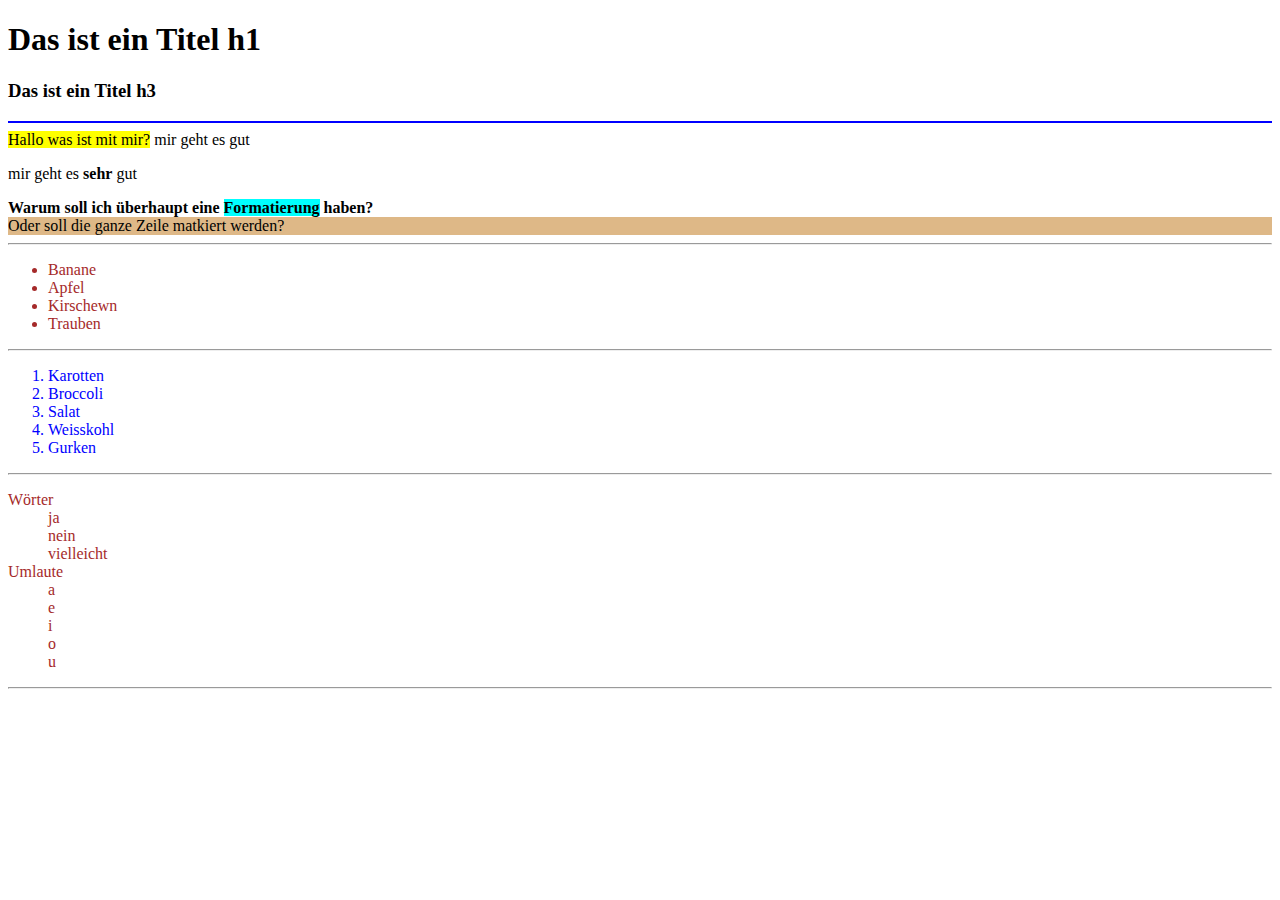
<file: Übungen/Aufgaben1-5.html>
<!DOCTYPE html>
<html lang="de-CH">

<head>
    <meta charset="UTF-8">
    <meta name="viewport" content="width=device-width, initial-scale=1.0">
    <title>Document</title>
</head>

<body>

    <h1>Das ist ein Titel h1</h1>
    <h3>Das ist ein Titel h3</h3>

    <hr size="2" color="blue">

    <span style="background-color: yellow;">Hallo was ist mit mir?</span> mir geht es gut
    <p>mir geht es <b>sehr</b> gut</p>

    <b>Warum soll ich überhaupt eine <span style="background-color: cyan;">Formatierung</span> haben?</b>

    <div style="background-color: burlywood;">Oder soll die ganze Zeile matkiert werden?</div>

    <hr>



    <div style="color: brown;">
        <ul>
            <li>Banane</li>
            <li>Apfel</li>
            <li>Kirschewn</li>
            <li>Trauben</li>
        </ul>
        <hr>
        <ol style="color: blue;">
            <li>Karotten</li>
            <li>Broccoli</li>
            <li>Salat</li>
            <li>Weisskohl</li>
            <li>Gurken</li>
        </ol>
        <hr>

        <dl>
            <dt>Wörter</dt>
            <dd>ja</dd>
            <dd>nein</dd>
            <dd>vielleicht</dd>
            <dt>Umlaute</dt>
            <dd>a</dd>
            <dd>e</dd>
            <dd>i</dd>
            <dd>o</dd>
            <dd>u</dd>
        </dl>
    </div>
    <hr>












</body>

</html>
</file>
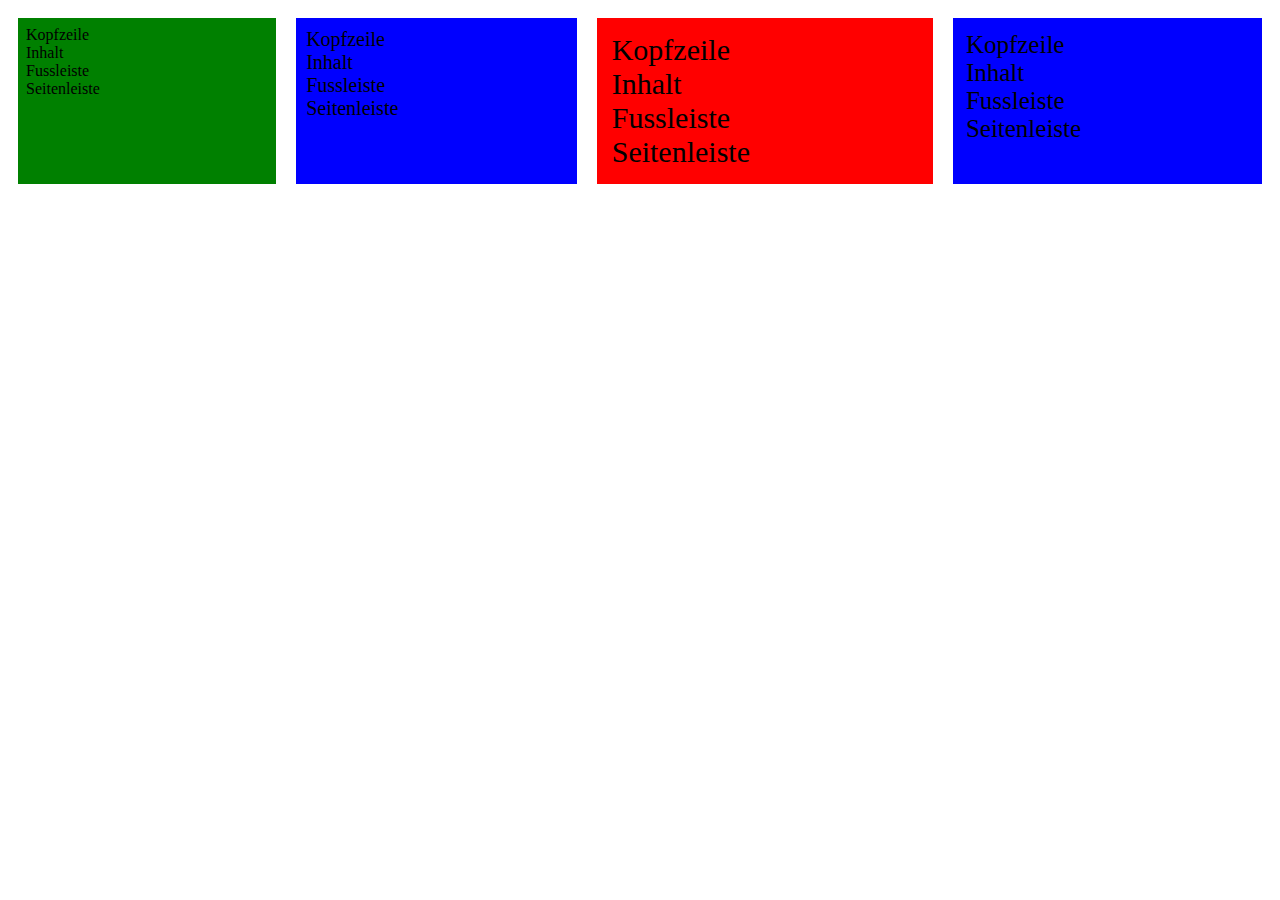
<file: Übungen/index-saas.html>
<!DOCTYPE html>
<html lang="de-CH">

<head>
    <meta charset="UTF-8">
    <meta name="viewport" content="width=device-width, initial-scale=1.0">
    <link rel="stylesheet" href="style.css">
    <title>Document</title>
</head>

<body>


    <div class="inhalt">
        <header>Kopfzeile</header>
        <article>Inhalt</article>
        <footer>Fussleiste</footer>
        <aside>Seitenleiste</aside>
    </div>

    <div class="inhalt2">
        <header>Kopfzeile</header>
        <article>Inhalt</article>
        <footer>Fussleiste</footer>
        <aside>Seitenleiste</aside>
    </div>

    <div class="inhalt3">
        <header>Kopfzeile</header>
        <article>Inhalt</article>
        <footer>Fussleiste</footer>
        <aside>Seitenleiste</aside>
    </div>

    <div class="inhalt4">
        <header>Kopfzeile</header>
        <article>Inhalt</article>
        <footer>Fussleiste</footer>
        <aside>Seitenleiste</aside>
    </div>





</body>

</html>
</file>
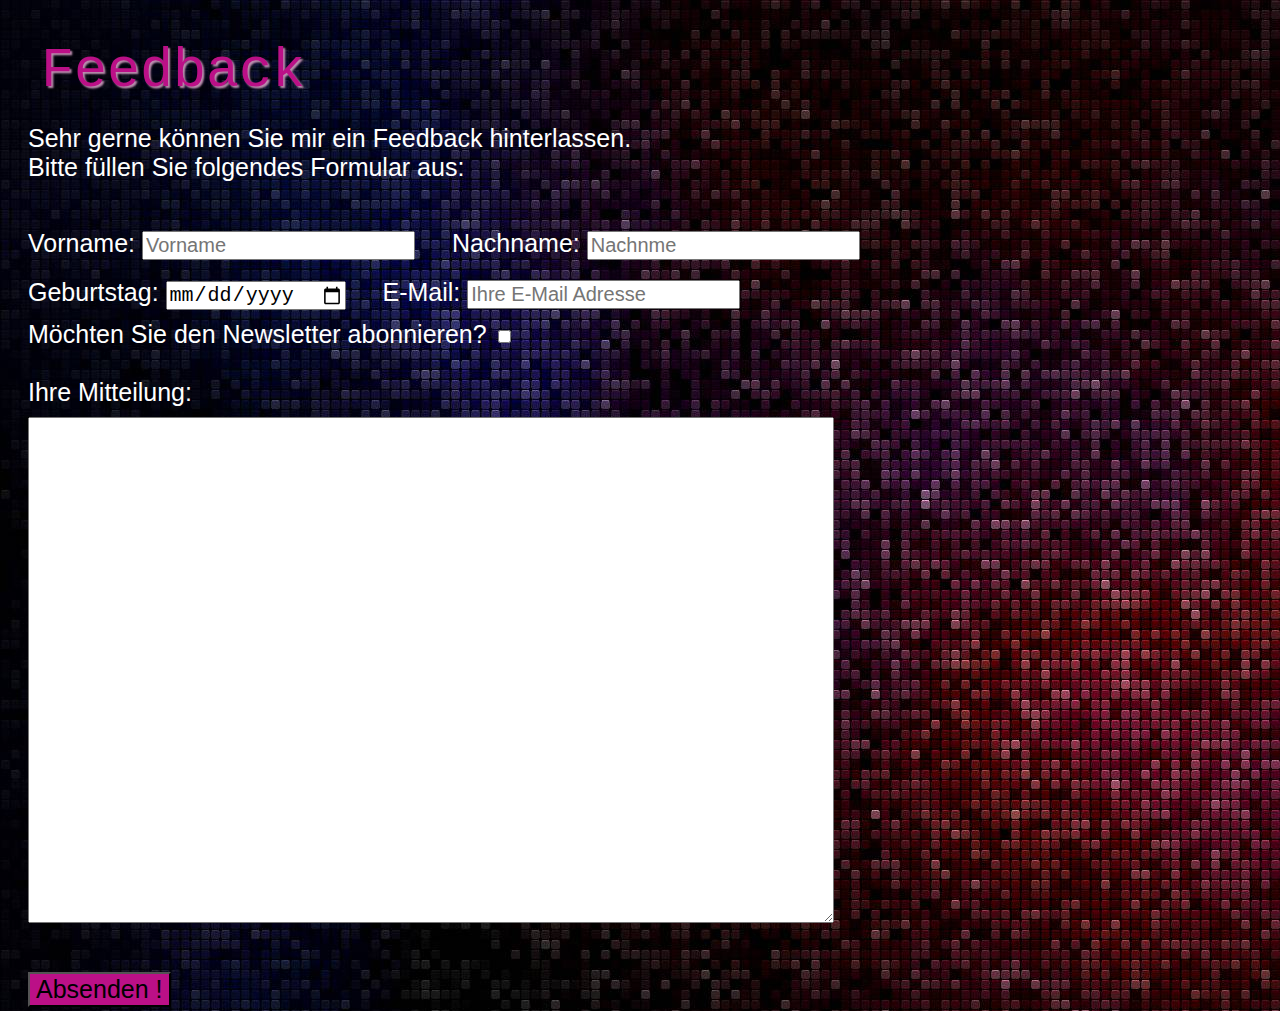
<file: Testat/Blog/Form/feedback.html>
<!DOCTYPE html>
<html lang="de-CH">

<head>
    <meta charset="UTF-8">
    <meta name="viewport" content="width=device-width, initial-scale=1.0">
    <title>Document</title>
    <link rel="stylesheet" href="../MyStyle.css">

</head>

<body>
    <br>
    <pre><div class="title"> Feedback                                     <a class="house" style="font-size: 65px;" href="../index.html">&#127968;</a></div></pre>


<br>



    <form>
        <p>Sehr gerne können Sie mir ein Feedback hinterlassen.</p>
        <p>Bitte füllen Sie folgendes Formular aus:</p>
        <br>
        
        
        
        <label>Vorname:
            <input type="text" name="vorname" placeholder="Vorname"></label>
        <label> Nachname:
            <input type="text" name="nachname" placeholder="Nachnme"></label>
        <br>
        <label>Geburtstag:
            <input type="date" name="geburtstag" placeholder="Geburtstag"></label>
        <label> E-Mail:
            <input type="email" name="email" placeholder="Ihre E-Mail Adresse"></label>
        <br>
        </label>
        <label> Möchten Sie den Newsletter abonnieren?
            <input type="checkbox">
        </label>
        <br>
        <br>
        <label>Ihre Mitteilung:
            <textarea class="TextFeld" type="text" name="text" placeholder=""></textarea>
        
            <br>
        
            <input type="submit" name="submit" value="Absenden !" style="font-size: 25px; background-color: rgba(187, 16, 135)">



    </form>


</body>

</html>
</file>
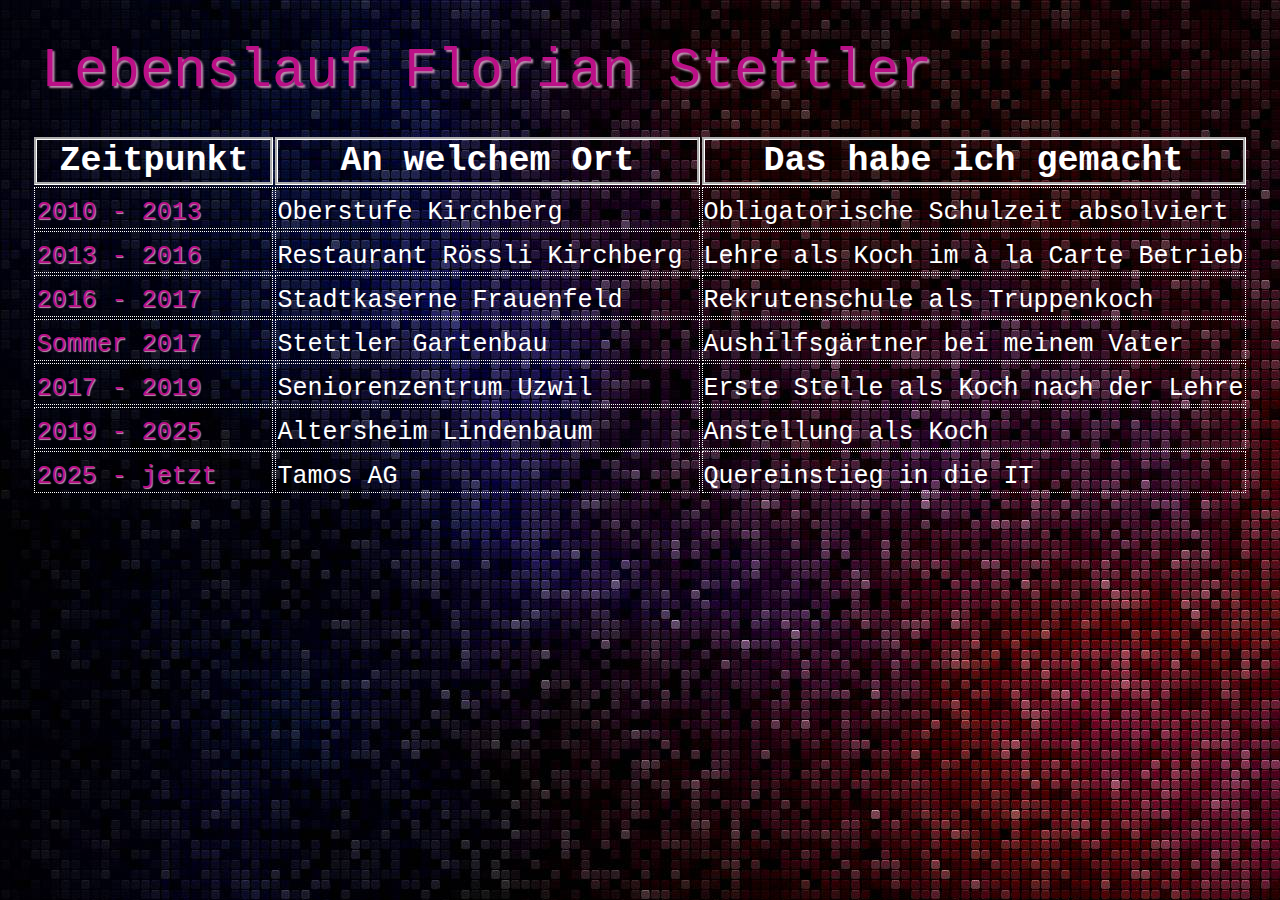
<file: Testat/Blog/Lebenslauf/lebenslauf.html>
<!DOCTYPE html>
<html lang="de-CH">

<head>
    <meta charset="UTF-8">
    <meta name="viewport" content="width=device-width, initial-scale=1.0">
    <title>Document</title>
    <link rel="stylesheet" href="../MyStyle.css">
</head>

<body>
    <br>

    <pre><div class="title"> Lebenslauf Florian Stettler                  <a class="house" style="font-size: 65px;" href="../index.html">&#127968;</a></div></pre>

    <pre>
        <table >
            
            <tr> <!--Infozeile-->
                <th> Zeitpunkt </th>
                <th>An welchem Ort</th>
                <th>Das habe ich gemacht</th>
            </tr>

            <tr> 
                <td class="time">2010 - 2013</td>
                <td>Oberstufe Kirchberg</td>
                <td class="job">Obligatorische Schulzeit absolviert</td>

            </tr>

            <tr> 
                <td class="time">2013 - 2016</td>
                <td>Restaurant Rössli Kirchberg </td>
                <td class="job">Lehre als Koch im à la Carte Betrieb</td>

            </tr>

            <tr>
                <td class="time">2016 - 2017</td>
                <td>Stadtkaserne Frauenfeld</td>
                <td class="job">Rekrutenschule als Truppenkoch </td>
            
            </tr>

            <tr>
                <td class="time">Sommer 2017 </td>
                <td>Stettler Gartenbau</td>
                <td class="job">Aushilfsgärtner bei meinem Vater</td>
            
            </tr>


            <tr>
                <td class="time">2017 - 2019</td>
                <td>Seniorenzentrum Uzwil</td>
                <td class="job">Erste Stelle als Koch nach der Lehre</td>

            </tr>

            

            <tr>
                <td class="time">2019 - 2025</td>
                <td>Altersheim Lindenbaum</td>
                <td class="job">Anstellung als Koch</td>
                
                </tr>
                
            <tr>
                <td class="time">2025 - jetzt</td>
                <td>Tamos AG</td>
                <td class="job">Quereinstieg in die IT</td>
            
            </tr>


        
        
        
        
        
        </table>
    </pre>








</body>

</html>
</file>
<file: Übungen/style_einfaches_grid.css>
.navleiste {
    display: grid;
    /*Spalte*/
    grid-template-columns: auto auto auto auto auto;
    /*Reihe*/

    height: 20vh;
    padding-bottom: 2em;

}

div.navleiste>div {
    background-color: rgba(99, 99, 99, 0.5);
    border-style: solid;
    margin: 5px;

}

div.inhalt>div {

    background-color: rgba(205, 123, 123, 0.5);
    border-style: solid;
    margin: 5px;
}

.inhalt {
    display: grid;
    /*grid-template-columns: [start] 1fr [content-start] 3fr [content-end sidebar-start] 1fr [end];
    grid-template-rows: [header-start] auto [header-end content-start] 1fr [content-end footer-start] auto [footer-end];
    */


    grid-template-columns: 1fr minmax(50px, 100px) 3fr;
    grid-template-rows: 1fr 2fr 1fr;
    height: 96vh;



}

header {
    grid-column: start/end;
    grid-row: header-start / header-end;

}
</file>
<file: Testat/Test/style.css>
/* =========================================================
   AutoGarage – Stylesheet
   Modern, responsive, dark-mode friendly
   ========================================================= */

/* ---------- CSS Reset / Base ---------- */
*,
*::before,
*::after {
  box-sizing: border-box;
}

html:focus-within {
  scroll-behavior: smooth;
}

html, body {
  height: 100%;
}

body {
  margin: 0;
  font-family: ui-sans-serif, system-ui, -apple-system, Segoe UI, Roboto, Helvetica, Arial, "Apple Color Emoji", "Segoe UI Emoji";
  line-height: 1.5;
  color: var(--text);
  background: var(--bg);
  overflow-x: hidden;
}

img, picture, video, canvas, svg {
  display: block;
  max-width: 100%;
}

input, button, textarea, select {
  font: inherit;
}

a {
  color: inherit;
  text-decoration: none;
}

:where(h1,h2,h3,h4,p) {
  margin: 0;
}

::selection {
  background: color-mix(in srgb, var(--brand) 35%, transparent);
}

/* ---------- Design Tokens ---------- */
:root {
  --bg: #0b0f14;
  --panel: rgba(255, 255, 255, 0.06);
  --panel-2: rgba(255, 255, 255, 0.10);
  --border: rgba(255, 255, 255, 0.12);

  --text: rgba(255, 255, 255, 0.92);
  --muted: rgba(255, 255, 255, 0.70);
  --faint: rgba(255, 255, 255, 0.50);

  --brand: #ff3b3b;
  --brand-2: #ff7a18;
  --ok: #35d07f;
  --warn: #ffcc00;
  --bad: #ff4d4d;

  --shadow: 0 12px 40px rgba(0,0,0,.45);
  --shadow-soft: 0 10px 26px rgba(0,0,0,.25);

  --radius: 18px;
  --radius-sm: 12px;
  --radius-lg: 26px;

  --max: 1180px;

  --ring: 0 0 0 4px color-mix(in srgb, var(--brand) 35%, transparent);

  --blur: saturate(140%) blur(14px);
}

@media (prefers-color-scheme: light) {
  :root {
    --bg: #f6f7fb;
    --panel: rgba(0, 0, 0, 0.04);
    --panel-2: rgba(0, 0, 0, 0.08);
    --border: rgba(0, 0, 0, 0.12);

    --text: rgba(0, 0, 0, 0.92);
    --muted: rgba(0, 0, 0, 0.70);
    --faint: rgba(0, 0, 0, 0.50);

    --shadow: 0 16px 44px rgba(0,0,0,.14);
    --shadow-soft: 0 10px 28px rgba(0,0,0,.10);
  }
}

/* Manual theme toggle support (optional):
   Add: <html data-theme="dark"> or "light"
*/
html[data-theme="dark"] {
  color-scheme: dark;
}
html[data-theme="light"] {
  color-scheme: light;
}

/* ---------- Utilities ---------- */
.container {
  width: min(100% - 32px, var(--max));
  margin-inline: auto;
}

.section {
  padding: 84px 0;
}

.section.compact {
  padding: 54px 0;
}

.stack {
  display: grid;
  gap: 18px;
}

.grid {
  display: grid;
  gap: 18px;
}

.grid.cols-2 { grid-template-columns: repeat(2, minmax(0, 1fr)); }
.grid.cols-3 { grid-template-columns: repeat(3, minmax(0, 1fr)); }
.grid.cols-4 { grid-template-columns: repeat(4, minmax(0, 1fr)); }

@media (max-width: 980px) {
  .grid.cols-4 { grid-template-columns: repeat(2, minmax(0, 1fr)); }
}
@media (max-width: 760px) {
  .grid.cols-3, .grid.cols-2, .grid.cols-4 { grid-template-columns: 1fr; }
}

.muted { color: var(--muted); }
.faint { color: var(--faint); }

.badge {
  display: inline-flex;
  gap: 10px;
  align-items: center;
  padding: 8px 12px;
  border-radius: 999px;
  border: 1px solid var(--border);
  background: color-mix(in srgb, var(--panel) 90%, transparent);
  backdrop-filter: var(--blur);
  -webkit-backdrop-filter: var(--blur);
  font-size: 13px;
  color: var(--muted);
}

.badge .dot {
  width: 8px;
  height: 8px;
  border-radius: 999px;
  background: linear-gradient(135deg, var(--brand), var(--brand-2));
  box-shadow: 0 0 0 4px color-mix(in srgb, var(--brand) 18%, transparent);
}

.card {
  border: 1px solid var(--border);
  background: var(--panel);
  border-radius: var(--radius);
  box-shadow: var(--shadow-soft);
  overflow: hidden;
}

.card.pad {
  padding: 18px;
}

.card:hover {
  border-color: color-mix(in srgb, var(--brand) 40%, var(--border));
}

.kicker {
  font-size: 13px;
  letter-spacing: .12em;
  text-transform: uppercase;
  color: var(--muted);
}

/* ---------- Buttons ---------- */
.btn {
  display: inline-flex;
  align-items: center;
  justify-content: center;
  gap: 10px;

  padding: 12px 16px;
  border-radius: 999px;
  border: 1px solid var(--border);
  background: var(--panel);
  color: var(--text);

  cursor: pointer;
  transition: transform .16s ease, background .16s ease, border-color .16s ease, box-shadow .16s ease;
  user-select: none;
  -webkit-tap-highlight-color: transparent;
}

.btn:hover {
  transform: translateY(-1px);
  border-color: color-mix(in srgb, var(--brand) 45%, var(--border));
  background: color-mix(in srgb, var(--panel) 70%, transparent);
}

.btn:active {
  transform: translateY(0);
}

.btn:focus-visible {
  outline: none;
  box-shadow: var(--ring);
}

.btn.primary {
  background: linear-gradient(135deg, var(--brand), var(--brand-2));
  border-color: transparent;
  box-shadow: 0 14px 34px color-mix(in srgb, var(--brand) 18%, transparent);
}

.btn.primary:hover {
  filter: brightness(1.04);
}

.btn.ghost {
  background: transparent;
}

.btn.small {
  padding: 9px 12px;
  font-size: 14px;
}

.btn.icon {
  width: 44px;
  height: 44px;
  padding: 0;
  border-radius: 999px;
}

.btn[disabled],
.btn:disabled {
  opacity: .6;
  cursor: not-allowed;
  transform: none;
}

/* ---------- Forms ---------- */
.field {
  display: grid;
  gap: 8px;
}

label {
  font-size: 13px;
  color: var(--muted);
}

input[type="text"],
input[type="email"],
input[type="tel"],
input[type="date"],
input[type="time"],
input[type="number"],
select,
textarea {
  width: 100%;
  padding: 12px 14px;
  border-radius: 14px;
  border: 1px solid var(--border);
  background: color-mix(in srgb, var(--panel) 80%, transparent);
  color: var(--text);
  outline: none;
  transition: box-shadow .16s ease, border-color .16s ease, background .16s ease;
}

textarea {
  min-height: 120px;
  resize: vertical;
}

input::placeholder,
textarea::placeholder {
  color: color-mix(in srgb, var(--muted) 75%, transparent);
}

input:focus,
select:focus,
textarea:focus {
  border-color: color-mix(in srgb, var(--brand) 45%, var(--border));
  box-shadow: var(--ring);
}

.helper {
  font-size: 12px;
  color: var(--faint);
}

/* Checkbox / Toggle */
.switch {
  display: inline-flex;
  align-items: center;
  gap: 10px;
  user-select: none;
  cursor: pointer;
}

.switch input {
  appearance: none;
  width: 44px;
  height: 26px;
  border-radius: 999px;
  border: 1px solid var(--border);
  background: color-mix(in srgb, var(--panel-2) 80%, transparent);
  position: relative;
  outline: none;
  transition: background .16s ease, border-color .16s ease;
}

.switch input::after {
  content: "";
  position: absolute;
  top: 50%;
  left: 4px;
  transform: translateY(-50%);
  width: 18px;
  height: 18px;
  border-radius: 999px;
  background: color-mix(in srgb, var(--text) 90%, transparent);
  transition: left .16s ease, background .16s ease;
}

.switch input:checked {
  background: color-mix(in srgb, var(--brand) 42%, transparent);
  border-color: color-mix(in srgb, var(--brand) 48%, var(--border));
}

.switch input:checked::after {
  left: 22px;
  background: white;
}

/* Range */
input[type="range"] {
  width: 100%;
}

/* ---------- Header / Nav ---------- */
.header {
  position: sticky;
  top: 0;
  z-index: 40;
  background: color-mix(in srgb, var(--bg) 72%, transparent);
  backdrop-filter: var(--blur);
  -webkit-backdrop-filter: var(--blur);
  border-bottom: 1px solid color-mix(in srgb, var(--border) 65%, transparent);
}

.header-inner {
  display: flex;
  align-items: center;
  justify-content: space-between;
  height: 70px;
}

.brand {
  display: inline-flex;
  align-items: center;
  gap: 12px;
}

.brand-mark {
  width: 44px;
  height: 44px;
  border-radius: 14px;
  background: radial-gradient(circle at 30% 30%, var(--brand), var(--brand-2));
  box-shadow: 0 16px 36px color-mix(in srgb, var(--brand) 18%, transparent);
}

.brand-text {
  display: grid;
  line-height: 1.1;
}

.brand-text strong {
  font-size: 15px;
}
.brand-text span {
  font-size: 12px;
  color: var(--muted);
}

.nav {
  display: flex;
  align-items: center;
  gap: 18px;
}

.nav a {
  font-size: 14px;
  color: var(--muted);
  padding: 10px 12px;
  border-radius: 999px;
  transition: background .16s ease, color .16s ease, transform .16s ease;
}

.nav a:hover {
  background: color-mix(in srgb, var(--panel) 70%, transparent);
  color: var(--text);
  transform: translateY(-1px);
}

.nav a.active {
  background: color-mix(in srgb, var(--brand) 18%, transparent);
  color: var(--text);
  border: 1px solid color-mix(in srgb, var(--brand) 24%, var(--border));
}

.header-actions {
  display: flex;
  align-items: center;
  gap: 10px;
}

/* Mobile nav */
.burger {
  display: none;
}

@media (max-width: 860px) {
  .nav {
    position: fixed;
    inset: 70px 16px auto 16px;
    display: grid;
    gap: 10px;
    padding: 14px;
    border-radius: var(--radius);
    border: 1px solid var(--border);
    background: color-mix(in srgb, var(--bg) 70%, transparent);
    backdrop-filter: var(--blur);
    -webkit-backdrop-filter: var(--blur);
    box-shadow: var(--shadow);
    transform: translateY(-10px);
    opacity: 0;
    pointer-events: none;
    transition: opacity .18s ease, transform .18s ease;
    z-index: 45;
  }

  .nav.open {
    opacity: 1;
    transform: translateY(0);
    pointer-events: auto;
  }

  .burger {
    display: inline-flex;
  }
}

/* Scroll progress bar */
.progress {
  height: 3px;
  width: 100%;
  background: transparent;
}
.progress > span {
  display: block;
  height: 100%;
  width: var(--scroll, 0%);
  background: linear-gradient(90deg, var(--brand), var(--brand-2));
  box-shadow: 0 0 16px color-mix(in srgb, var(--brand) 45%, transparent);
}

/* ---------- Hero ---------- */
.hero {
  position: relative;
  padding: 80px 0 70px;
}

.hero::before {
  content: "";
  position: absolute;
  inset: -120px -80px auto -80px;
  height: 420px;
  background:
    radial-gradient(closest-side at 30% 40%, color-mix(in srgb, var(--brand) 35%, transparent), transparent 70%),
    radial-gradient(closest-side at 70% 20%, color-mix(in srgb, var(--brand-2) 28%, transparent), transparent 70%);
  filter: blur(10px);
  opacity: .85;
  pointer-events: none;
}

.hero-grid {
  display: grid;
  gap: 28px;
  grid-template-columns: 1.15fr .85fr;
  align-items: center;
}

@media (max-width: 980px) {
  .hero-grid {
    grid-template-columns: 1fr;
  }
}

.hero h1 {
  font-size: clamp(34px, 4.2vw, 54px);
  line-height: 1.05;
  letter-spacing: -0.02em;
}

.hero p {
  color: var(--muted);
  font-size: 16px;
  margin-top: 14px;
  max-width: 58ch;
}

.hero-cta {
  margin-top: 22px;
  display: flex;
  gap: 12px;
  flex-wrap: wrap;
}

.hero-panel {
  padding: 18px;
}

.hero-stats {
  display: grid;
  grid-template-columns: repeat(3, minmax(0, 1fr));
  gap: 12px;
  margin-top: 14px;
}

.stat {
  padding: 14px;
  border-radius: var(--radius-sm);
  border: 1px solid var(--border);
  background: color-mix(in srgb, var(--panel) 80%, transparent);
}

.stat strong {
  font-size: 18px;
}
.stat span {
  display: block;
  font-size: 12px;
  color: var(--muted);
}

/* ---------- Section headings ---------- */
.section-title {
  display: grid;
  gap: 10px;
  margin-bottom: 22px;
}

.section-title h2 {
  font-size: clamp(22px, 2.6vw, 34px);
  letter-spacing: -0.01em;
}

.section-title p {
  color: var(--muted);
  max-width: 70ch;
}

/* ---------- Services ---------- */
.service {
  padding: 18px;
  display: grid;
  gap: 10px;
}

.service .icon {
  width: 44px;
  height: 44px;
  border-radius: 16px;
  background: color-mix(in srgb, var(--brand) 15%, var(--panel));
  border: 1px solid color-mix(in srgb, var(--brand) 30%, var(--border));
  display: grid;
  place-items: center;
}

.service h3 {
  font-size: 16px;
}

.service p {
  color: var(--muted);
  font-size: 14px;
}

/* ---------- Pricing / Calculator ---------- */
.pricing-wrap {
  display: grid;
  gap: 18px;
  grid-template-columns: 1.2fr .8fr;
  align-items: start;
}

@media (max-width: 980px) {
  .pricing-wrap { grid-template-columns: 1fr; }
}

.price-row {
  display: flex;
  align-items: baseline;
  justify-content: space-between;
  padding: 10px 0;
  border-bottom: 1px dashed color-mix(in srgb, var(--border) 80%, transparent);
  gap: 14px;
}

.price-row:last-child {
  border-bottom: none;
}

.price-row .name {
  color: var(--muted);
  font-size: 14px;
}

.price-row .value {
  font-weight: 700;
}

.total {
  display: flex;
  justify-content: space-between;
  align-items: center;
  gap: 14px;
  padding: 14px;
  border-radius: var(--radius);
  border: 1px solid color-mix(in srgb, var(--brand) 30%, var(--border));
  background: color-mix(in srgb, var(--brand) 10%, var(--panel));
}

.total strong {
  font-size: 18px;
}

.pill {
  display: inline-flex;
  gap: 8px;
  align-items: center;
  padding: 8px 10px;
  border-radius: 999px;
  background: color-mix(in srgb, var(--panel) 75%, transparent);
  border: 1px solid var(--border);
  color: var(--muted);
  font-size: 13px;
}

/* ---------- Tabs ---------- */
.tabs {
  display: grid;
  gap: 12px;
}

.tab-list {
  display: flex;
  gap: 8px;
  flex-wrap: wrap;
}

.tab {
  padding: 10px 12px;
  border-radius: 999px;
  border: 1px solid var(--border);
  background: transparent;
  color: var(--muted);
  cursor: pointer;
  transition: background .16s ease, border-color .16s ease, transform .16s ease;
}

.tab:hover {
  transform: translateY(-1px);
  border-color: color-mix(in srgb, var(--brand) 45%, var(--border));
}

.tab[aria-selected="true"] {
  color: var(--text);
  background: color-mix(in srgb, var(--brand) 16%, transparent);
  border-color: color-mix(in srgb, var(--brand) 30%, var(--border));
}

.tab-panels > [role="tabpanel"] {
  display: none;
}

.tab-panels > [role="tabpanel"].active {
  display: block;
}

/* ---------- Gallery ---------- */
.gallery {
  display: grid;
  gap: 14px;
  grid-template-columns: repeat(12, 1fr);
}

.gallery .tile {
  position: relative;
  border-radius: var(--radius);
  overflow: hidden;
  border: 1px solid var(--border);
  background: var(--panel);
  min-height: 160px;
  box-shadow: var(--shadow-soft);
  cursor: pointer;
  transition: transform .18s ease, border-color .18s ease;
}

.gallery .tile:hover {
  transform: translateY(-2px);
  border-color: color-mix(in srgb, var(--brand) 38%, var(--border));
}

.gallery .tile.large { grid-column: span 6; }
.gallery .tile.medium { grid-column: span 4; }
.gallery .tile.small { grid-column: span 3; }

@media (max-width: 980px) {
  .gallery .tile.large { grid-column: span 12; }
  .gallery .tile.medium { grid-column: span 6; }
  .gallery .tile.small { grid-column: span 6; }
}

@media (max-width: 640px) {
  .gallery .tile.medium,
  .gallery .tile.small { grid-column: span 12; }
}

.tile .overlay {
  position: absolute;
  inset: auto 0 0 0;
  padding: 12px;
  background: linear-gradient(to top, rgba(0,0,0,.62), transparent);
  color: white;
}

.tile .overlay strong {
  display: block;
  font-size: 14px;
}
.tile .overlay span {
  font-size: 12px;
  opacity: .85;
}

/* ---------- Testimonials ---------- */
.quote {
  padding: 18px;
  display: grid;
  gap: 12px;
}

.quote p {
  color: var(--text);
}

.quote .who {
  display: flex;
  align-items: center;
  gap: 10px;
  color: var(--muted);
  font-size: 13px;
}

.avatar {
  width: 34px;
  height: 34px;
  border-radius: 999px;
  background: color-mix(in srgb, var(--brand) 22%, var(--panel));
  border: 1px solid color-mix(in srgb, var(--brand) 28%, var(--border));
}

/* ---------- FAQ (Accordion) ---------- */
.accordion {
  display: grid;
  gap: 12px;
}

details {
  border: 1px solid var(--border);
  background: var(--panel);
  border-radius: var(--radius);
  padding: 14px 16px;
  box-shadow: var(--shadow-soft);
}

details[open] {
  border-color: color-mix(in srgb, var(--brand) 30%, var(--border));
}

summary {
  list-style: none;
  cursor: pointer;
  display: flex;
  align-items: center;
  justify-content: space-between;
  gap: 14px;
  user-select: none;
}

summary::-webkit-details-marker {
  display: none;
}

summary strong {
  font-size: 15px;
}

summary .chev {
  width: 34px;
  height: 34px;
  border-radius: 999px;
  border: 1px solid var(--border);
  background: color-mix(in srgb, var(--panel) 80%, transparent);
  display: grid;
  place-items: center;
  transition: transform .18s ease;
}

details[open] summary .chev {
  transform: rotate(180deg);
}

details p {
  margin-top: 10px;
  color: var(--muted);
  font-size: 14px;
}

/* ---------- Contact / Map placeholder ---------- */
.contact-grid {
  display: grid;
  gap: 18px;
  grid-template-columns: .95fr 1.05fr;
  align-items: start;
}

@media (max-width: 980px) {
  .contact-grid { grid-template-columns: 1fr; }
}

.map {
  border-radius: var(--radius);
  border: 1px solid var(--border);
  background:
    linear-gradient(180deg, color-mix(in srgb, var(--panel) 65%, transparent), transparent),
    radial-gradient(circle at 30% 40%, color-mix(in srgb, var(--brand) 25%, transparent), transparent 60%),
    radial-gradient(circle at 70% 20%, color-mix(in srgb, var(--brand-2) 18%, transparent), transparent 60%);
  min-height: 320px;
  box-shadow: var(--shadow-soft);
  position: relative;
  overflow: hidden;
}

.map::after {
  content: "📍 Standort (Placeholder)";
  position: absolute;
  inset: auto 14px 14px 14px;
  padding: 10px 12px;
  border-radius: 999px;
  border: 1px solid var(--border);
  background: color-mix(in srgb, var(--bg) 65%, transparent);
  color: var(--muted);
  font-size: 13px;
  backdrop-filter: var(--blur);
  -webkit-backdrop-filter: var(--blur);
}

/* ---------- Footer ---------- */
.footer {
  padding: 40px 0;
  border-top: 1px solid color-mix(in srgb, var(--border) 65%, transparent);
  color: var(--muted);
}

.footer-grid {
  display: grid;
  gap: 18px;
  grid-template-columns: 1.2fr .8fr .8fr;
}

@media (max-width: 980px) {
  .footer-grid { grid-template-columns: 1fr; }
}

.footer a {
  color: var(--muted);
}
.footer a:hover {
  color: var(--text);
}

.smallprint {
  margin-top: 18px;
  font-size: 12px;
  color: var(--faint);
}

/* ---------- Modal (Lightbox / Dialog) ---------- */
.modal {
  position: fixed;
  inset: 0;
  display: none;
  place-items: center;
  background: rgba(0,0,0,.55);
  backdrop-filter: blur(6px);
  z-index: 80;
  padding: 16px;
}

.modal.open {
  display: grid;
}

.dialog {
  width: min(980px, 100%);
  border-radius: var(--radius-lg);
  border: 1px solid var(--border);
  background: color-mix(in srgb, var(--bg) 82%, transparent);
  box-shadow: var(--shadow);
  overflow: hidden;
}

.dialog-header {
  display: flex;
  align-items: center;
  justify-content: space-between;
  padding: 14px 16px;
  border-bottom: 1px solid color-mix(in srgb, var(--border) 70%, transparent);
}

.dialog-title {
  display: grid;
  gap: 2px;
}
.dialog-title strong { font-size: 14px; }
.dialog-title span { font-size: 12px; color: var(--muted); }

.dialog-body {
  padding: 16px;
}

/* ---------- Toast ---------- */
.toast {
  position: fixed;
  right: 16px;
  bottom: 16px;
  width: min(360px, calc(100% - 32px));
  border-radius: var(--radius);
  border: 1px solid var(--border);
  background: color-mix(in srgb, var(--bg) 75%, transparent);
  backdrop-filter: var(--blur);
  -webkit-backdrop-filter: var(--blur);
  box-shadow: var(--shadow);
  padding: 14px;
  display: grid;
  gap: 6px;
  transform: translateY(12px);
  opacity: 0;
  pointer-events: none;
  z-index: 90;
  transition: opacity .18s ease, transform .18s ease;
}

.toast.show {
  opacity: 1;
  transform: translateY(0);
  pointer-events: auto;
}

.toast strong {
  font-size: 14px;
}
.toast p {
  color: var(--muted);
  font-size: 13px;
}

/* ---------- Back to Top ---------- */
.to-top {
  position: fixed;
  right: 16px;
  bottom: 86px;
  z-index: 70;
  opacity: 0;
  pointer-events: none;
  transform: translateY(10px);
  transition: opacity .18s ease, transform .18s ease;
}

.to-top.show {
  opacity: 1;
  pointer-events: auto;
  transform: translateY(0);
}

/* ---------- Tables ---------- */
.table {
  width: 100%;
  border-collapse: collapse;
  overflow: hidden;
  border-radius: var(--radius);
  border: 1px solid var(--border);
}

.table th,
.table td {
  padding: 12px 12px;
  border-bottom: 1px solid color-mix(in srgb, var(--border) 75%, transparent);
  text-align: left;
  font-size: 14px;
}

.table th {
  color: var(--muted);
  background: color-mix(in srgb, var(--panel) 80%, transparent);
}

.table tr:hover td {
  background: color-mix(in srgb, var(--panel) 60%, transparent);
}

/* ---------- Animations ---------- */
@keyframes floaty {
  0%, 100% { transform: translateY(0); }
  50% { transform: translateY(-4px); }
}

.floaty {
  animation: floaty 4.2s ease-in-out infinite;
}

@media (prefers-reduced-motion: reduce) {
  * {
    scroll-behavior: auto !important;
    animation-duration: 1ms !important;
    animation-iteration-count: 1 !important;
    transition-duration: 1ms !important;
  }
}

/* ---------- Fine details ---------- */
hr.sep {
  border: none;
  border-top: 1px solid color-mix(in srgb, var(--border) 65%, transparent);
  margin: 22px 0;
}

.code-inline {
  font-family: ui-monospace, SFMono-Regular, Menlo, Monaco, Consolas, "Liberation Mono", "Courier New", monospace;
  font-size: 12px;
  padding: 2px 8px;
  border-radius: 999px;
  border: 1px solid var(--border);
  background: color-mix(in srgb, var(--panel) 75%, transparent);
  color: var(--muted);
}
</file>
<file: Lektionen/Lektion2CSS.css>
* {

    font-size: large;
    font-family: Verdana, Geneva, Tahoma, sans-serif;
}

span {
    background-color: yellow;

    border-style: dashed;
}

.Einleitung {

    background-color: rgb(39, 168, 129);
    outline-style: dotted;
    outline-width: 5px;
    outline-offset: 3px;
    outline-color: rgb(128, 0, 0);
}
</file>
<file: Lektionen/Lektion3.css>
tfoot {

    background-color: rgb(210, 17, 17);
}

thead {

    background-color: rgb(50, 92, 178);
}

table {
    background-color: rgb(119, 202, 190);
    border-style: dotted;


}
</file>
<file: Lektionen/Lektion4.css>
div {
    background-color: red;
    min-width: 500px;
    max-width: 600px;
    padding: 20px;

}

p {
    background-color: blue;
    width: 400px;
    height: 50px;
    padding: 5px;
    padding-left: 7px;
    border: solid;
    border-width: 3px 3px;
    overflow: auto;
    margin: 5px;

}

.green {
    background-color: green;
    width: 50px;
    height: 50px;
    padding: 5px;
    border: 2px solid;
    margin: 5px;
}
</file>
<file: Übungen/style.css>
div {
  margin: 10px;
  padding: 0.5em;
  @theme (variable.$fontsize);
}

.inhalt {
  background-color: green;
}

.inhalt2 {
  background-color: blue;
  font-size: 20px;
}

.inhalt3 {
  background-color: red;
  font-size: 30px;
}

.inhalt4 {
  background-color: blue;
  font-size: 25px;
}

body {
  display: grid;
  grid-template-columns: auto auto auto auto;
}

/*# sourceMappingURL=style.css.map */
</file>
<file: Testat/Blog/MyStyle.css>
body {

    background-image: url(Bilder/FlorianStettler/BG1.jpg);
    
    font-family: Verdana, Geneva, Tahoma, sans-serif;

}



div {

    color: white;
    font-size: 70px;
}

div.title {

    color: rgba(187, 16, 135);
        font-size: 55px;
        text-shadow: 2px 2px 2px rgb(190, 144, 177);
}

.topic {
    font-size: 40px;
}


p {

    color: white;
    font-size: 25px;
    margin: auto;
}

p.welcome {
    font-size: 20px;
}


pre {

    color: white;
    font-size: 25px;
    margin: auto;
}

table {
    color: white;
    font-size: 25px;
    margin: auto;

}

form {
    padding-left: 20px;

    color: white;
    font-size: 25px;
}

label {

    margin-right: 30px;

}

input {

    margin-top: 20px;
    font-size: 20px;
}

textarea.TextFeld {
    display: block;
    width: 800px;
    height: 500px;
    margin-top: 10px;
    font-size: 25px;
    font-family: Verdana, Geneva, Tahoma, sans-serif;

    
}



th {
font-size: 35px;
border-style: groove;
    border-width: medium;
    border-color: white;
    margin: auto;
}

td {
    padding-top: 10px;
    border-style: dotted;
    border-width: thin;
}

td.time {
    color: rgba(187, 16, 135);
    text-shadow: 1px 1px 1px rgb(190, 144, 177);
    border-color: white;
}

/*td.job {
    color: rgba(187, 16, 135);
    text-shadow: 1px 1px 1px rgb(190, 144, 177);
    border-color: white;
}

th.deko {
    color: rgba(187, 16, 135);
    text-shadow: 1px 1px 1px rgb(190, 144, 177);
}

*/



        
.topic {

    font-size: 40px;
}




a {
    text-decoration: none;
    color: rgb(187, 16, 135)
}

a:hover {
    color: white;
    cursor: grab
}

a.house {

    font-size: 65px;
    text-align: right;


}
















/* a.link-blog:hover {

    flood-color: white;
}

.florian-link:hover {
    font-size: 25px;
    text-decoration: underline;

}

a:-webkit-any-link {
    color: rgb(187, 16, 135);
    text-decoration: none;
}*/





/*  index
div {

     color: white;
     font-size: 70px;
 }

 body {
     background-image: url(Bilder/FlorianStettler/BG1.jpg);
     size: 5;
     font-family: Verdana, Geneva, Tahoma, sans-serif;
 }

} */
</file>
